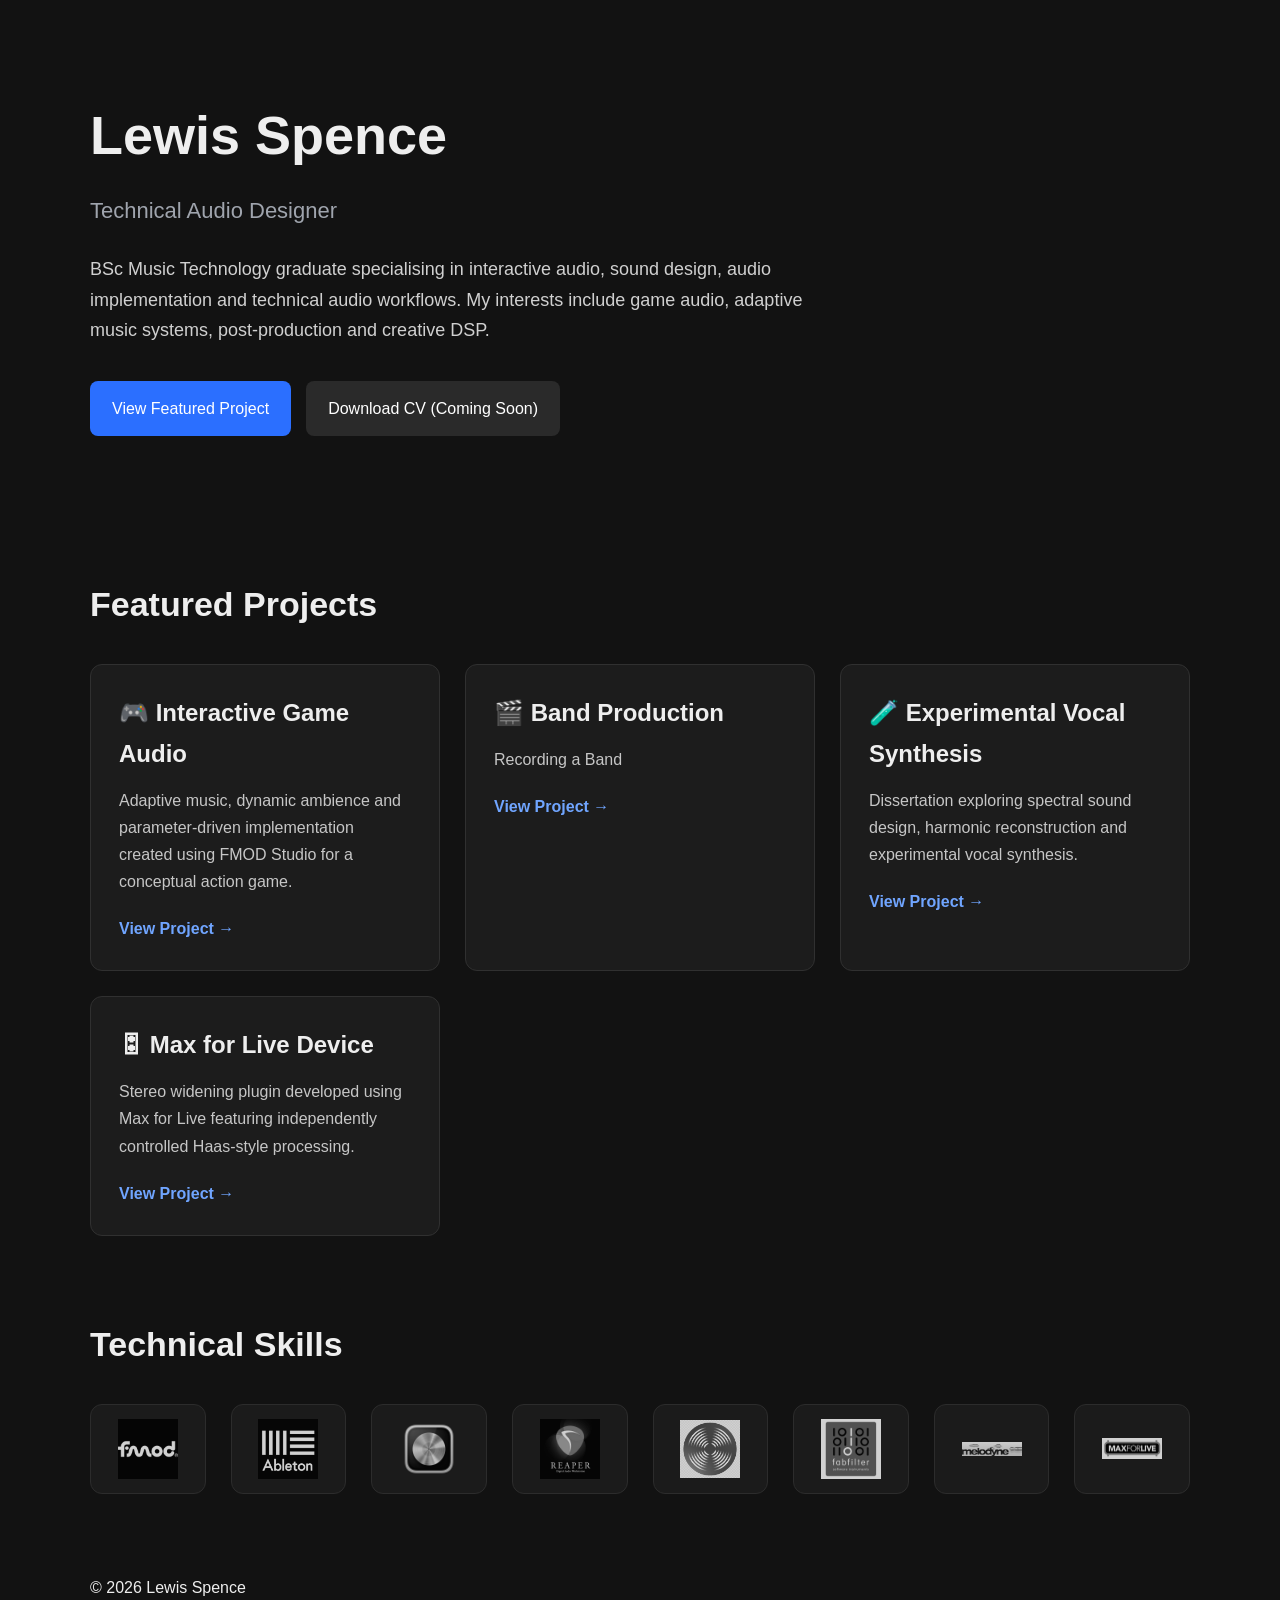
<file: index.html>
<!DOCTYPE html>
<html lang="en">
<head>
<meta charset="UTF-8">
<meta name="viewport" content="width=device-width, initial-scale=1.0">

<title>Lewis Spence | Technical Audio Designer</title>

<style>

*{
    margin:0;
    padding:0;
    box-sizing:border-box;
}

body{

    background:#121212;
    color:#eeeeee;

    font-family:
    "Segoe UI",
    Arial,
    Helvetica,
    sans-serif;

    line-height:1.7;

}

.container{

    width:min(1100px,90%);
    margin:auto;

}

header{

    padding:90px 0 60px;

}

h1{

    font-size:54px;
    margin-bottom:10px;

}

.subtitle{

    color:#9fa4ad;
    font-size:22px;
    margin-bottom:25px;

}

.intro{

    max-width:760px;
    color:#d0d0d0;
    font-size:18px;

}

.buttons{

    margin-top:35px;
    display:flex;
    gap:15px;
    flex-wrap:wrap;

}

.button{

    display:inline-block;
    padding:14px 22px;

    border-radius:8px;

    background:#2b6fff;

    color:white;

    text-decoration:none;

    transition:.2s;

}

.button:hover{

    background:#4b84ff;

}

.button.secondary{

    background:#2a2a2a;

}

.button.secondary:hover{

    background:#3b3b3b;

}

section{

    margin:80px 0;

}

.section-title{

    font-size:34px;
    margin-bottom:30px;

}

.grid{

    display:grid;

    gap:25px;

    grid-template-columns:
    repeat(auto-fit,minmax(320px,1fr));

}

.card{

    background:#1c1c1c;

    border:1px solid #303030;

    border-radius:12px;

    padding:28px;

    transition:.25s;

}

.card:hover{

    transform:translateY(-4px);

    border-color:#2b6fff;

}

.card h3{

    margin-bottom:12px;

    font-size:24px;

}

.card p{

    color:#c6c6c6;

}

.card a{

    display:inline-block;

    margin-top:20px;

    color:#70a5ff;

    text-decoration:none;

    font-weight:bold;

}

.skills{

    display:grid;

    grid-template-columns:repeat(auto-fit,minmax(100px,1fr));

    gap:25px;

    margin-top:20px;

}

.skill{

    background:#1b1b1b;

    border:1px solid #2c2c2c;

    border-radius:12px;

    display:flex;

    justify-content:center;

    align-items:center;

    height:90px;

    transition:.25s;

}

.skill:hover{

    border-color:#2b6fff;

    transform:translateY(-4px);

    background:#202020;

}

.skill img{

    width:60px;

    height:60px;

    object-fit:contain;

    filter:grayscale(100%);

    opacity:.8;

    transition:.25s;

}

.skill:hover img{

    filter:none;

    opacity:1;

    transform:scale(1.08);

}

}

footer{

    text-align:center;

    color:#888;

    padding:60px 0;

}

@media(max-width:700px){

h1{

font-size:42px;

}

.subtitle{

font-size:18px;

}

}

</style>

</head>

<body>

<div class="container">

<header>

<h1>Lewis Spence</h1>

<p class="subtitle">
Technical Audio Designer
</p>

<p class="intro">

BSc Music Technology graduate specialising in interactive audio, sound design,
audio implementation and technical audio workflows.
My interests include game audio, adaptive music systems, post-production and creative DSP.

</p>

<div class="buttons">

<a class="button" href="fmod-project.html">
View Featured Project
</a>

<a class="button secondary"
href="#">
Download CV (Coming Soon)
</a>

</div>

</header>

<section>

<h2 class="section-title">
Featured Projects
</h2>

<div class="grid">

<div class="card">

<h3>🎮 Interactive Game Audio</h3>

<p>

Adaptive music, dynamic ambience and parameter-driven implementation created using FMOD Studio for a conceptual action game.

</p>

<a href="fmod-project.html">

View Project →

</a>

</div>

<div class="card">

<h3>🎬 Band Production</h3>

<p>

Recording a Band

</p>

<a href="band-project.html">

View Project →

</a>

</div>

<div class="card">

<h3>🧪 Experimental Vocal Synthesis</h3>

<p>

Dissertation exploring spectral sound design,
harmonic reconstruction and experimental vocal synthesis.

</p>

<a href="vox-project.html">

View Project →

</a>

</div>

<div class="card">

<h3>🎛 Max for Live Device</h3>

<p>

Stereo widening plugin developed using Max for Live featuring independently controlled Haas-style processing.

</p>

<a href="max-project.html">

View Project →

</a>

</div>

</div>

</section>

<section>

<h2 class="section-title">

Technical Skills

</h2>

<div class="skills">

<div class="skill"><img src="images/fmod.png"></div>
<div class="skill"><img src="images/ableton.jpg"></div>
<div class="skill"><img src="images/logic.png"></div>
<div class="skill"><img src="images/reaper.jpg"></div>
<div class="skill"><img src="images/izotope.png"></div>
<div class="skill"><img src="images/fabfilter.png"></div>
<div class="skill"><img src="images/melodyne.png"></div>
<div class="skill"><img src="images/maxforlive.jpg"></div>

</div>

</section>

<footer>

<p>

© 2026 Lewis Spence

</p>

<p>

Glasgow, Scotland

</p>

</footer>

</div>

</body>

</html>
</file>
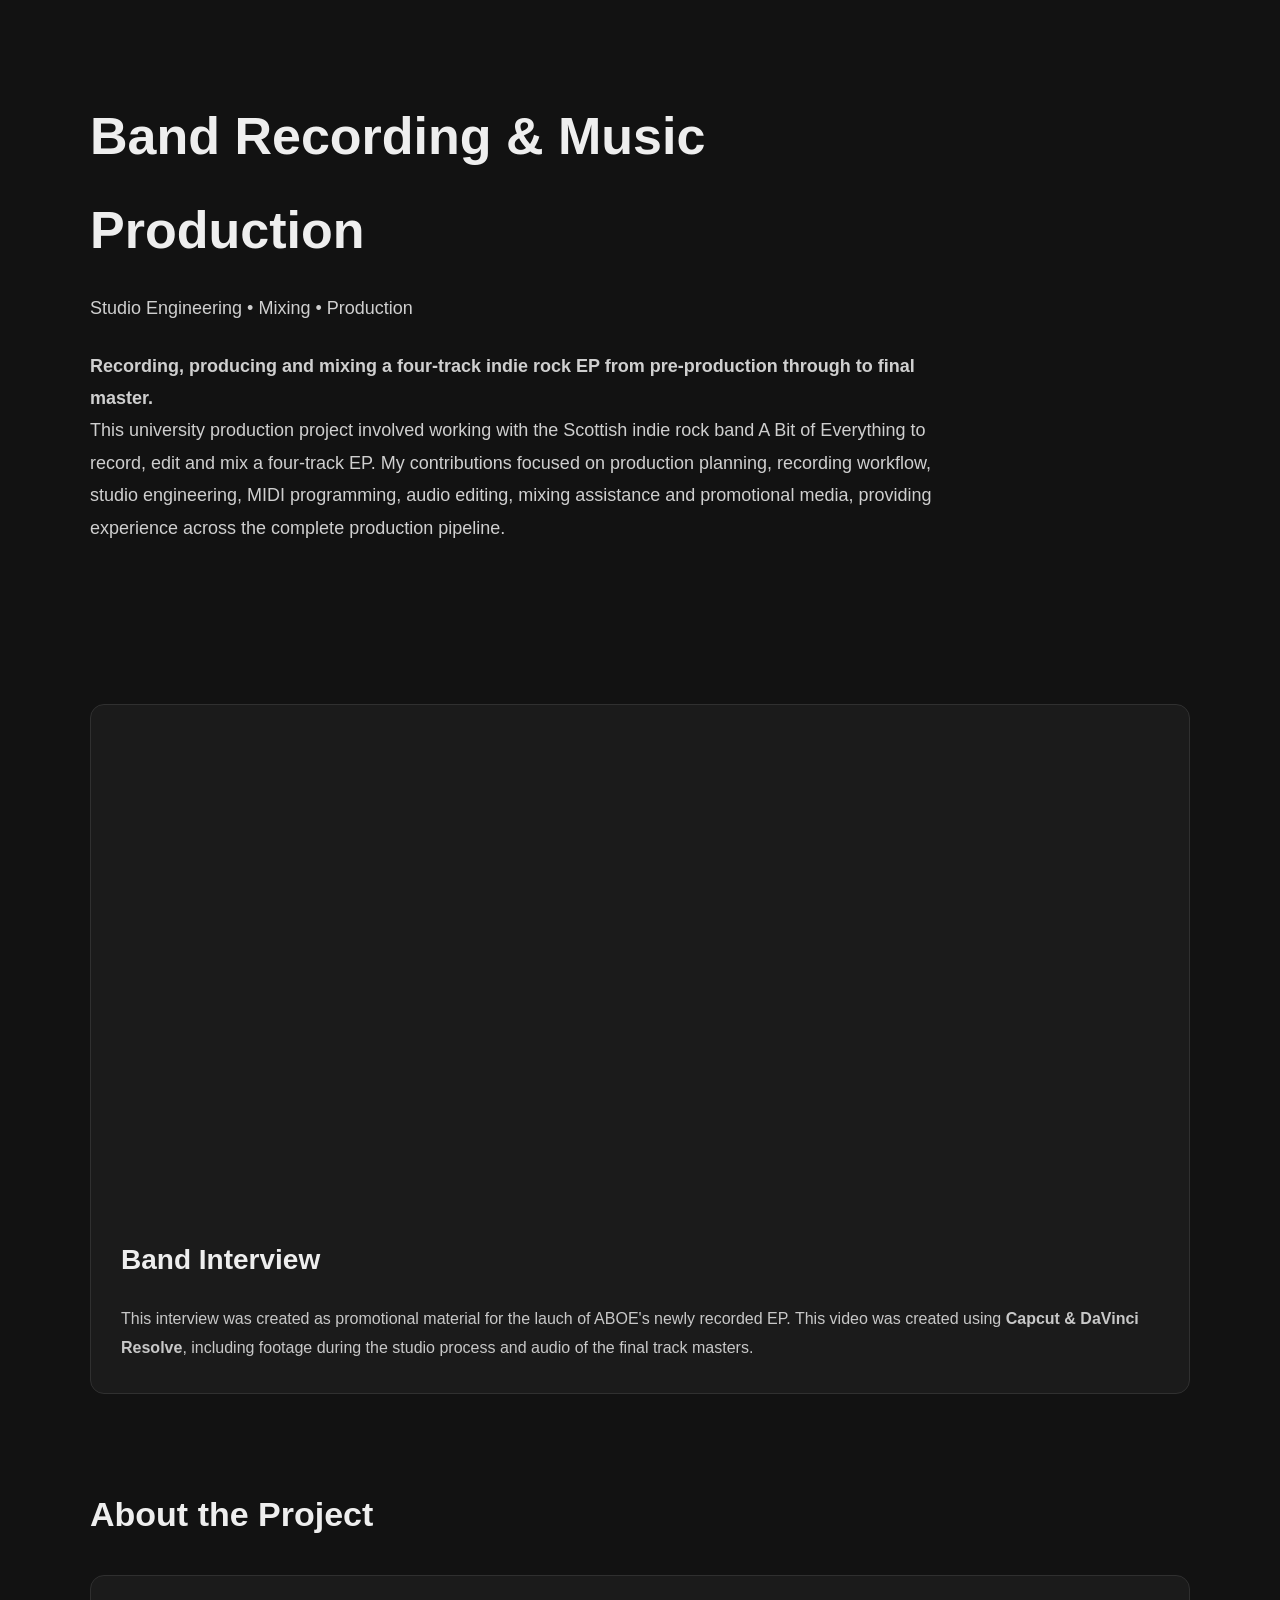
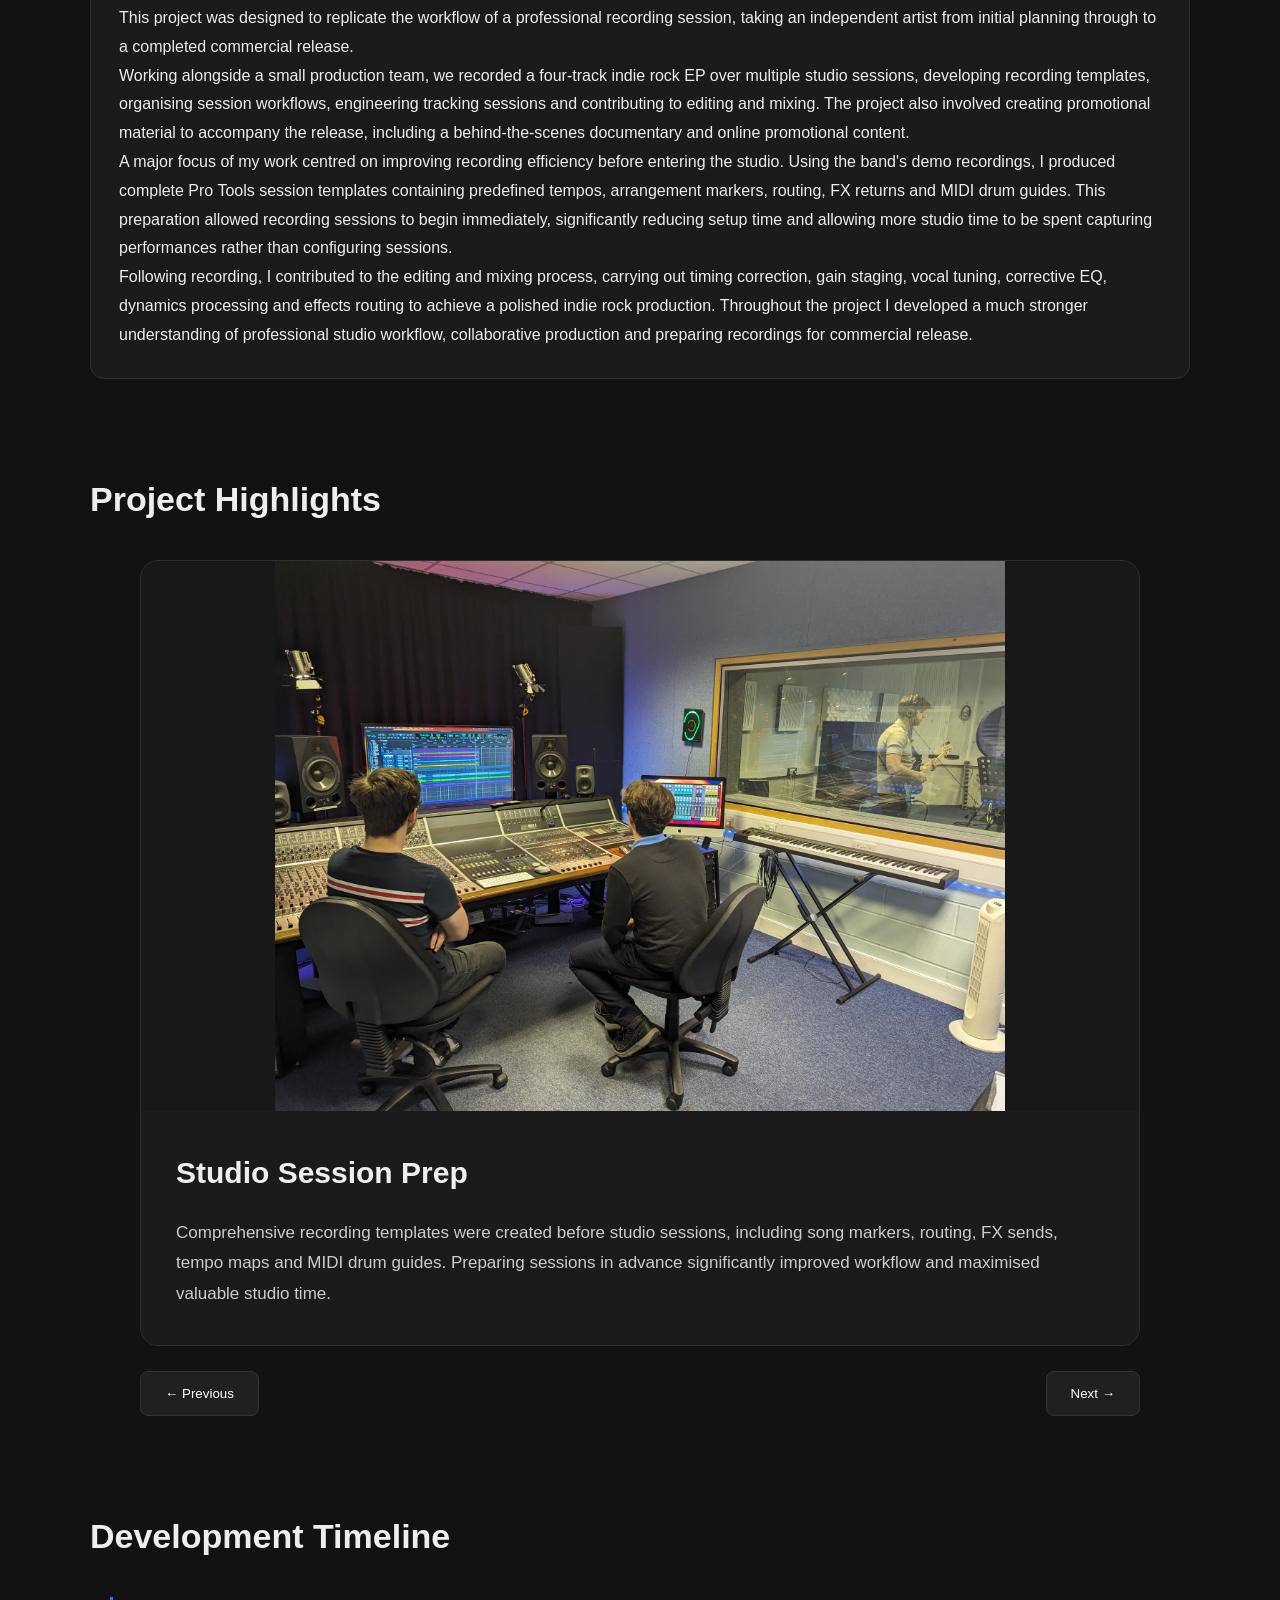
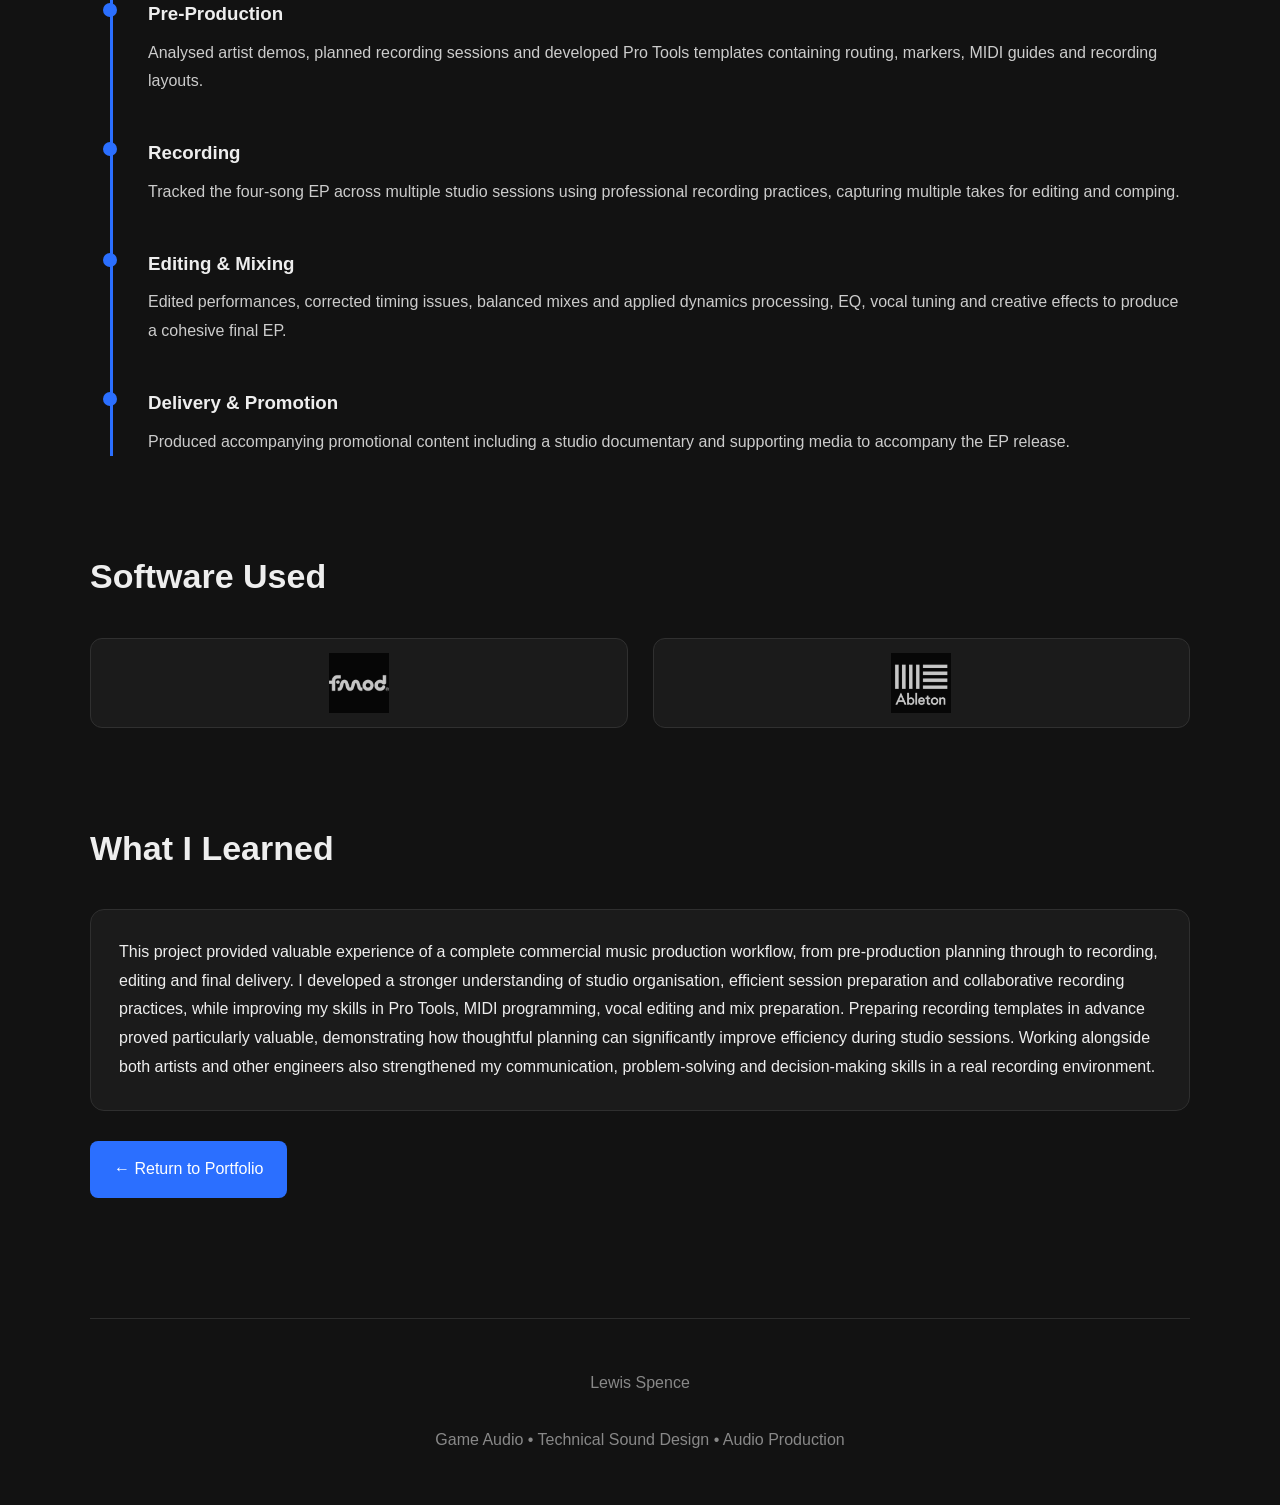
<file: band-project.html>
<!DOCTYPE html>
<html lang="en">

<head>

<meta charset="UTF-8">

<meta name="viewport" content="width=device-width, initial-scale=1.0">

<title>Band Production | Lewis Spence</title>

<link rel="stylesheet" href="style.css">

</head>

<body>

<div class="container">

<header>

<div class="hero">

<h1>Band Recording & Music Production</h1>

<p class="subtitle">

Studio Engineering • Mixing • Production

</p>

<p>

<strong>Recording, producing and mixing a four-track indie rock EP from pre-production through to final master.</strong>

</p>

<p>
    
This university production project involved working with the Scottish indie rock band A Bit of Everything to record, edit and mix a four-track EP. My contributions focused on production planning, recording workflow, studio engineering, MIDI programming, audio editing, mixing assistance and promotional media, providing experience across the complete production pipeline.

</p>

</div>

</header>


<section>

<div class="video">

<iframe
    width="100%"
    height="500"
    src="https://www.youtube.com/embed/YOPlHGDdzbo"
    title="A Bit of Everything"
    frameborder="0"
    allow="accelerometer; autoplay; clipboard-write; encrypted-media; gyroscope; picture-in-picture; web-share"
    allowfullscreen>
</iframe>

<h3>Band Interview</h3>

<p>

This interview was created as promotional material for the lauch of ABOE's newly recorded EP. This video was created using <strong>Capcut & DaVinci Resolve</strong>, including footage during the studio process and audio of the final track masters.

</p>

</div>

</section>


<section>

<h2>About the Project</h2>

<div class="card">

<p>This project was designed to replicate the workflow of a professional recording session, taking an independent artist from initial planning through to a completed commercial release.
</p>

<p>Working alongside a small production team, we recorded a four-track indie rock EP over multiple studio sessions, developing recording templates, organising session workflows, engineering tracking sessions and contributing to editing and mixing. The project also involved creating promotional material to accompany the release, including a behind-the-scenes documentary and online promotional content.
</p>

<p>A major focus of my work centred on improving recording efficiency before entering the studio. Using the band's demo recordings, I produced complete Pro Tools session templates containing predefined tempos, arrangement markers, routing, FX returns and MIDI drum guides. This preparation allowed recording sessions to begin immediately, significantly reducing setup time and allowing more studio time to be spent capturing performances rather than configuring sessions.
</p>

<p>Following recording, I contributed to the editing and mixing process, carrying out timing correction, gain staging, vocal tuning, corrective EQ, dynamics processing and effects routing to achieve a polished indie rock production. Throughout the project I developed a much stronger understanding of professional studio workflow, collaborative production and preparing recordings for commercial release.
</p>

</div>

</section>


<section>

<h2>Project Highlights</h2>

<div class="feature-showcase">

<div class="feature">

<div class="feature-image-wrapper">

<img id="feature-image" src="" alt="">

</div>

<div class="feature-content">

<h3 id="feature-title"></h3>

<p id="feature-description"></p>

<div id="carousel-dots"></div>

</div>

</div>

<div class="feature-buttons">

<button id="previous-button" class="carousel-button">

← Previous

</button>

<button id="next-button" class="carousel-button">

Next →

</button>

</div>

</div>

</section>


<section>

<h2>Development Timeline</h2>

<div class="timeline">

<div class="timeline-item">

<h3>Pre-Production</h3>

<p>

Analysed artist demos, planned recording sessions and developed Pro Tools templates containing routing, markers, MIDI guides and recording layouts.

</p>

</div>

<div class="timeline-item">

<h3>Recording</h3>

<p>

Tracked the four-song EP across multiple studio sessions using professional recording practices, capturing multiple takes for editing and comping.

</p>

</div>

<div class="timeline-item">

<h3>Editing & Mixing</h3>

<p>

Edited performances, corrected timing issues, balanced mixes and applied dynamics processing, EQ, vocal tuning and creative effects to produce a cohesive final EP.

</p>

</div>

<div class="timeline-item">

<h3>Delivery & Promotion</h3>

<p>

Produced accompanying promotional content including a studio documentary and supporting media to accompany the EP release.

</p>

</div>

</div>

</section>


<section>

<h2>Software Used</h2>

<div class="skills">

<div class="skill"><img src="images/fmod.png" alt="FMOD"></div>

<div class="skill"><img src="images/ableton.jpg" alt="Ableton"></div>

</div>

</section>


<section>

<h2>What I Learned</h2>

<div class="card">

<p>

This project provided valuable experience of a complete commercial music production workflow, from pre-production planning through to recording, editing and final delivery. I developed a stronger understanding of studio organisation, efficient session preparation and collaborative recording practices, while improving my skills in Pro Tools, MIDI programming, vocal editing and mix preparation. Preparing recording templates in advance proved particularly valuable, demonstrating how thoughtful planning can significantly improve efficiency during studio sessions. Working alongside both artists and other engineers also strengthened my communication, problem-solving and decision-making skills in a real recording environment.

</p>

</div>

<a class="button" href="index.html">

← Return to Portfolio

</a>

</section>


<footer>

Lewis Spence

<br><br>

Game Audio • Technical Sound Design • Audio Production

</footer>

</div>


<script>

const slides = [

{

title:"Studio Session Prep",

image:"images/ABOE Studio.jpg",

description:"Comprehensive recording templates were created before studio sessions, including song markers, routing, FX sends, tempo maps and MIDI drum guides. Preparing sessions in advance significantly improved workflow and maximised valuable studio time."

},

{

title:"MIDI Production & Editing",

image:"images/ABOE Drum MIDI.png",

description:"Custom MIDI drum arrangements were recreated from demo recordings to provide performers with accurate timing references during tracking. Additional MIDI programming was used to design a bespoke synthesiser part that became part of the final release."

},

{

title:"Video Creation",

image:"images/ABOE Capcut.png",

description:"Promotional videos were composed using DaVinci Resolve & Capcut, showcasing moments during recording, setup, and interview."

},

];

</script>

<script src="script.js"></script>

</body>

</html>
</file>
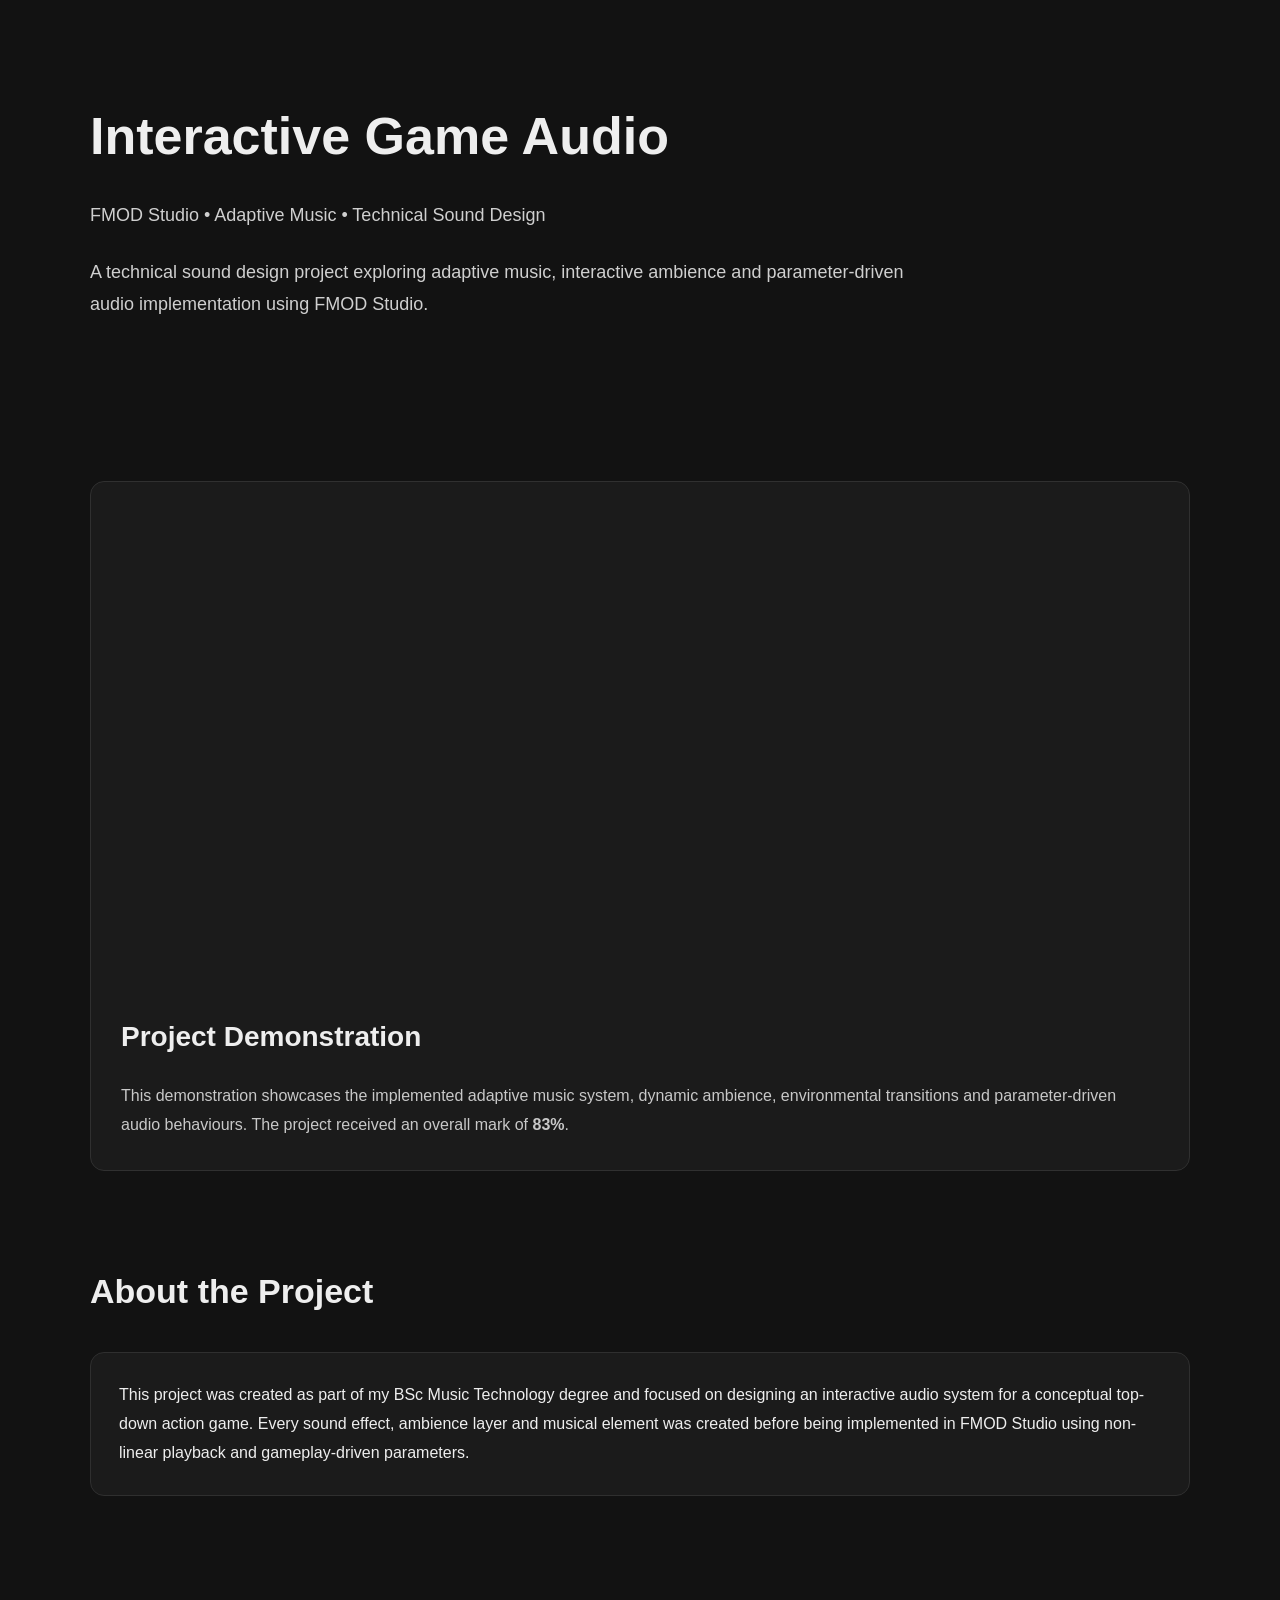
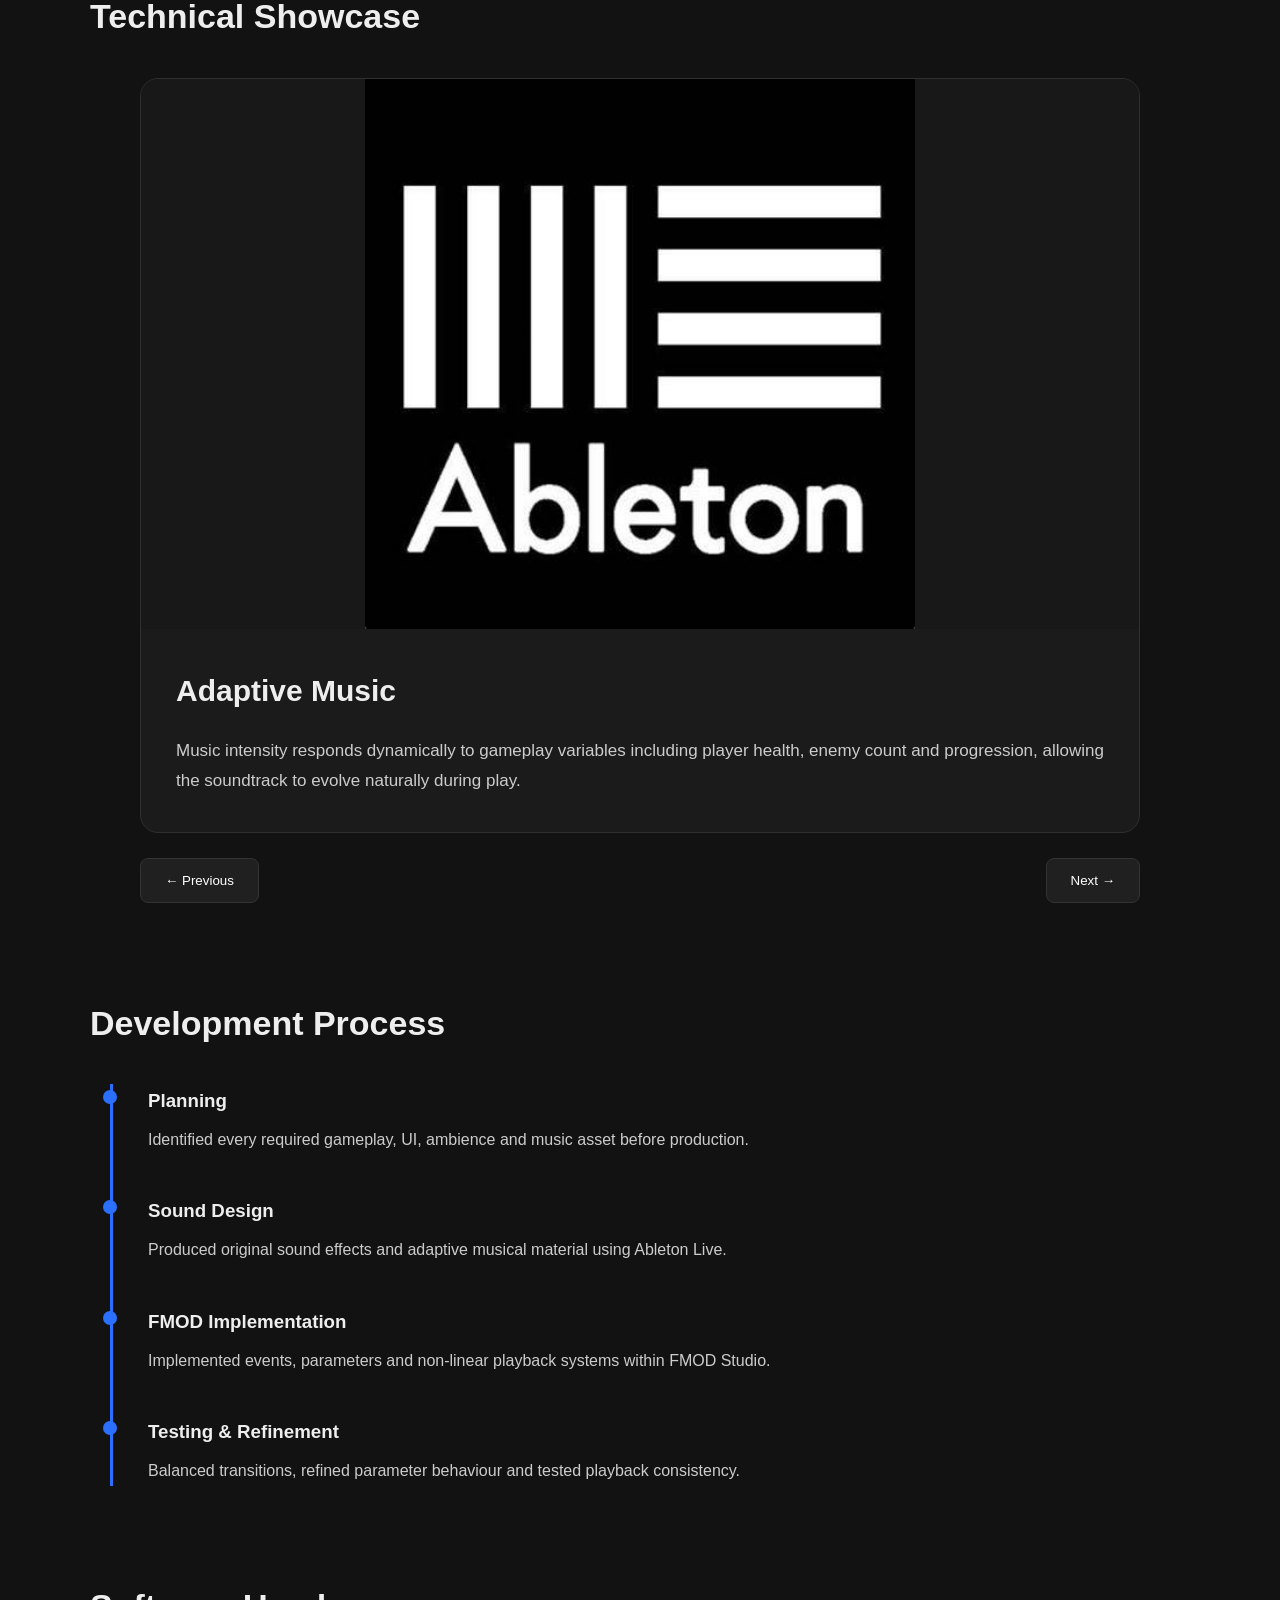
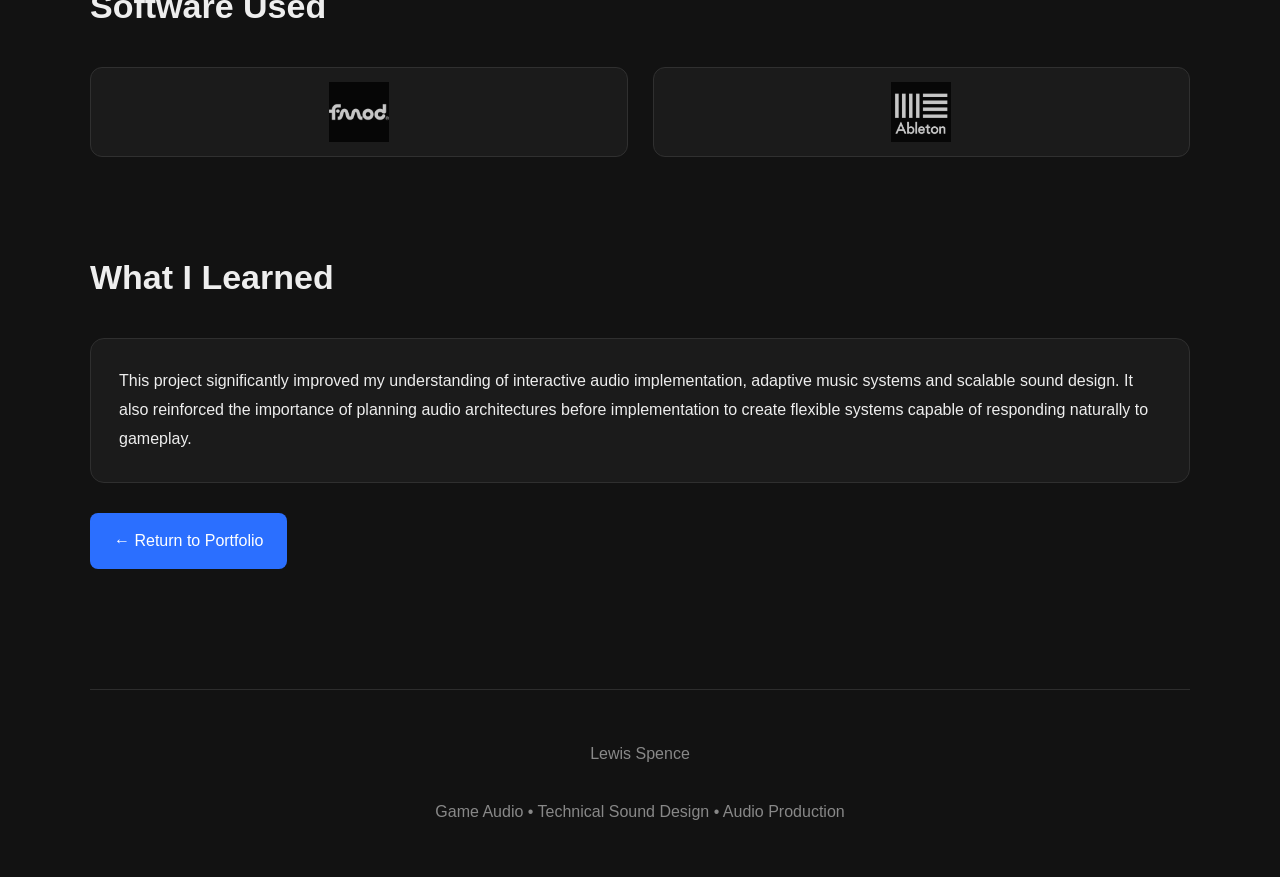
<file: fmod-project.html>
<!DOCTYPE html>
<html lang="en">

<head>

<meta charset="UTF-8">

<meta name="viewport" content="width=device-width, initial-scale=1.0">

<title>Interactive Game Audio | Lewis Spence</title>

<link rel="stylesheet" href="style.css">

</head>

<body>

<div class="container">

<header>

<div class="hero">

<h1>Interactive Game Audio</h1>

<p class="subtitle">

FMOD Studio • Adaptive Music • Technical Sound Design

</p>

<p>

A technical sound design project exploring adaptive music, interactive ambience and parameter-driven audio implementation using FMOD Studio.

</p>

</div>

</header>


<section>

<div class="video">

<iframe
    width="100%"
    height="500"
    src="https://www.youtube.com/embed/gFK0D_Rjygc"
    title="Interactive Game Audio Demonstration"
    frameborder="0"
    allow="accelerometer; autoplay; clipboard-write; encrypted-media; gyroscope; picture-in-picture; web-share"
    allowfullscreen>
</iframe>

<h3>Project Demonstration</h3>

<p>

This demonstration showcases the implemented adaptive music system, dynamic ambience, environmental transitions and parameter-driven audio behaviours. The project received an overall mark of <strong>83%</strong>.

</p>

</div>

</section>


<section>

<h2>About the Project</h2>

<div class="card">

<p>

This project was created as part of my BSc Music Technology degree and focused on designing an interactive audio system for a conceptual top-down action game. Every sound effect, ambience layer and musical element was created before being implemented in FMOD Studio using non-linear playback and gameplay-driven parameters.

</p>

</div>

</section>


<section>

<h2>Technical Showcase</h2>

<div class="feature-showcase">

<div class="feature">

<div class="feature-image-wrapper">

<img id="feature-image" src="" alt="">

</div>

<div class="feature-content">

<h3 id="feature-title"></h3>

<p id="feature-description"></p>

<div id="carousel-dots"></div>

</div>

</div>

<div class="feature-buttons">

<button id="previous-button" class="carousel-button">

← Previous

</button>

<button id="next-button" class="carousel-button">

Next →

</button>

</div>

</div>

</section>


<section>

<h2>Development Process</h2>

<div class="timeline">

<div class="timeline-item">

<h3>Planning</h3>

<p>

Identified every required gameplay, UI, ambience and music asset before production.

</p>

</div>

<div class="timeline-item">

<h3>Sound Design</h3>

<p>

Produced original sound effects and adaptive musical material using Ableton Live.

</p>

</div>

<div class="timeline-item">

<h3>FMOD Implementation</h3>

<p>

Implemented events, parameters and non-linear playback systems within FMOD Studio.

</p>

</div>

<div class="timeline-item">

<h3>Testing & Refinement</h3>

<p>

Balanced transitions, refined parameter behaviour and tested playback consistency.

</p>

</div>

</div>

</section>


<section>

<h2>Software Used</h2>

<div class="skills">

<div class="skill"><img src="images/fmod.png" alt="FMOD"></div>

<div class="skill"><img src="images/ableton.jpg" alt="Ableton"></div>

</div>

</section>


<section>

<h2>What I Learned</h2>

<div class="card">

<p>

This project significantly improved my understanding of interactive audio implementation, adaptive music systems and scalable sound design. It also reinforced the importance of planning audio architectures before implementation to create flexible systems capable of responding naturally to gameplay.

</p>

</div>

<a class="button" href="index.html">

← Return to Portfolio

</a>

</section>


<footer>

Lewis Spence

<br><br>

Game Audio • Technical Sound Design • Audio Production

</footer>

</div>


<script>

const slides = [

{

title:"Adaptive Music",

image:"images/ableton.jpg",

description:"Music intensity responds dynamically to gameplay variables including player health, enemy count and progression, allowing the soundtrack to evolve naturally during play."

},

{

title:"Dynamic Ambience",

image:"images/reaper.jpg",

description:"Environmental ambience is built from randomised events including traffic, weather and distant emergency vehicles, reducing repetition and creating a more believable world."

},

{

title:"Environmental Transitions",

image:"images/max4live.jpg",

description:"Interior and exterior environments are connected using parameter-driven filtering and seamless ambience transitions."

},

{

title:"FMOD Implementation",

image:"images/fmod.png",

description:"The entire audio system was implemented in FMOD Studio using event hierarchies, parameters and non-linear playback techniques."

}

];

</script>

<script src="script.js"></script>

</body>

</html>
</file>
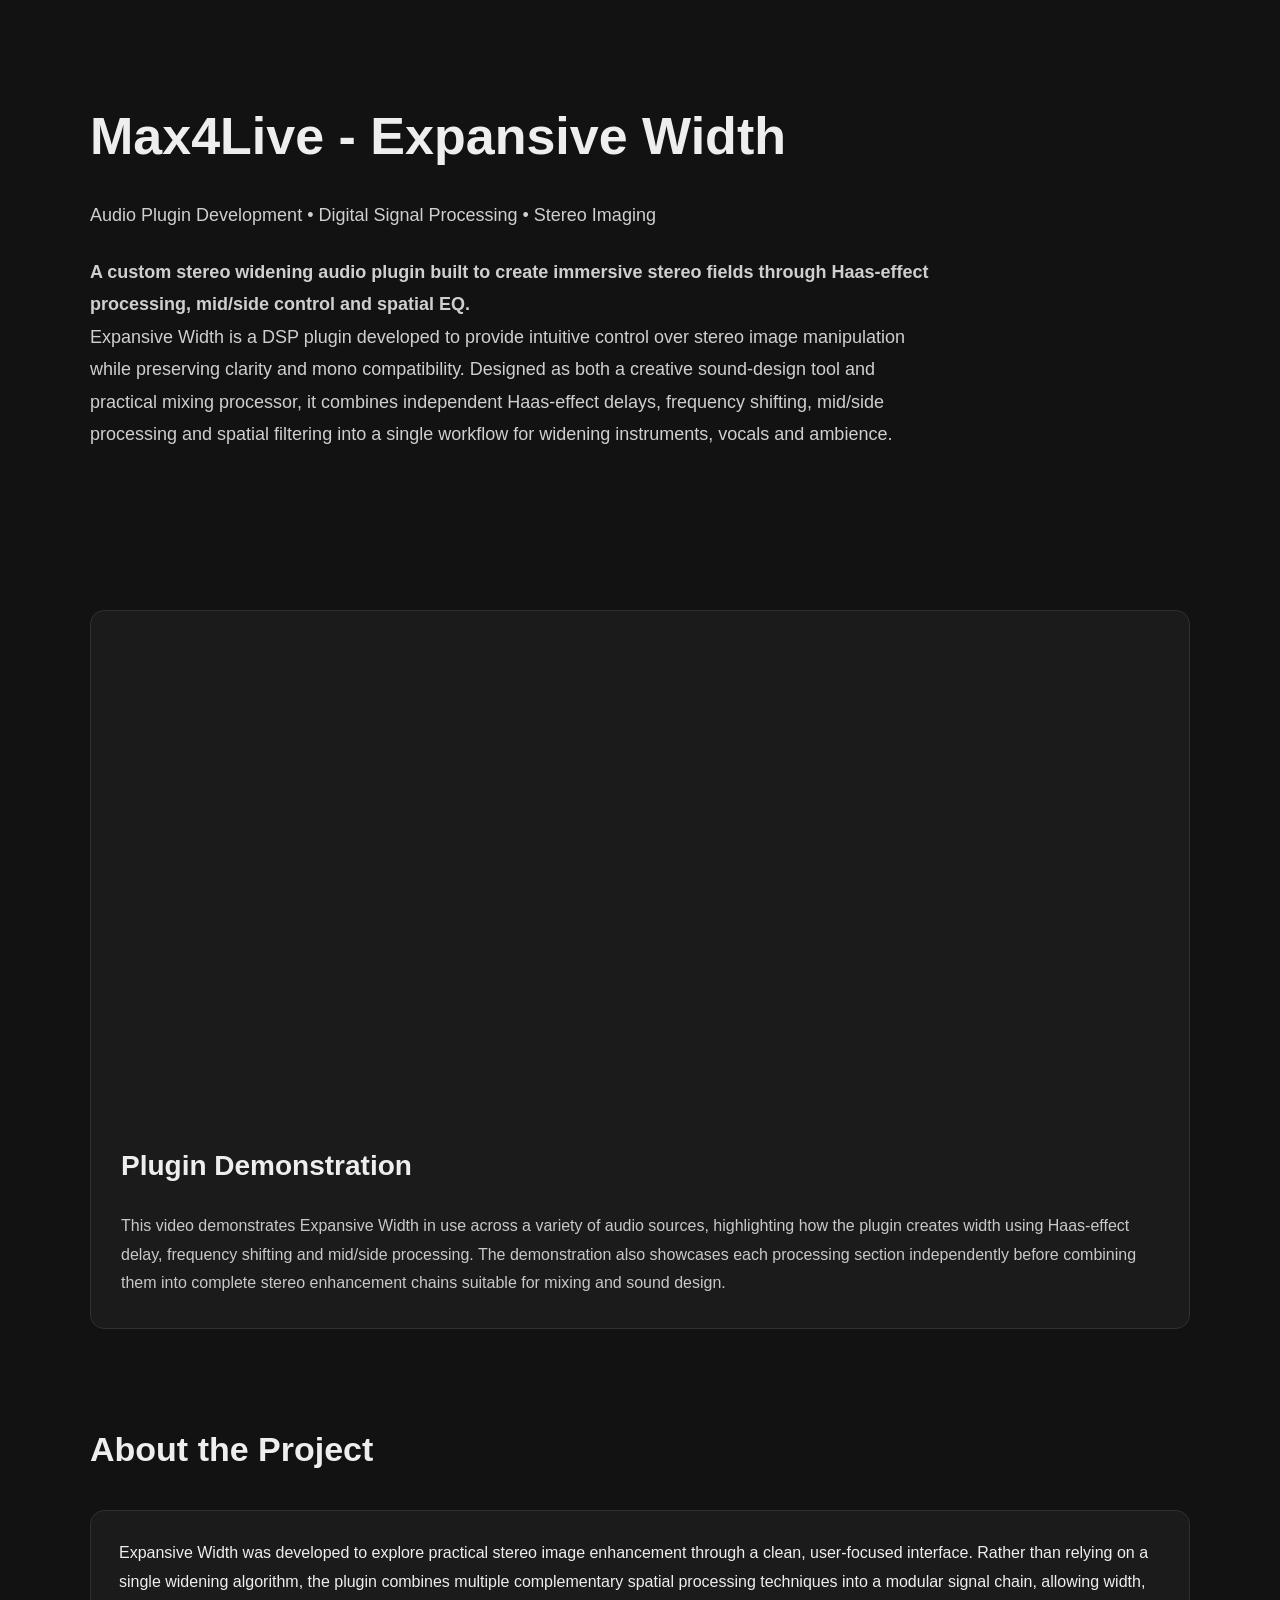
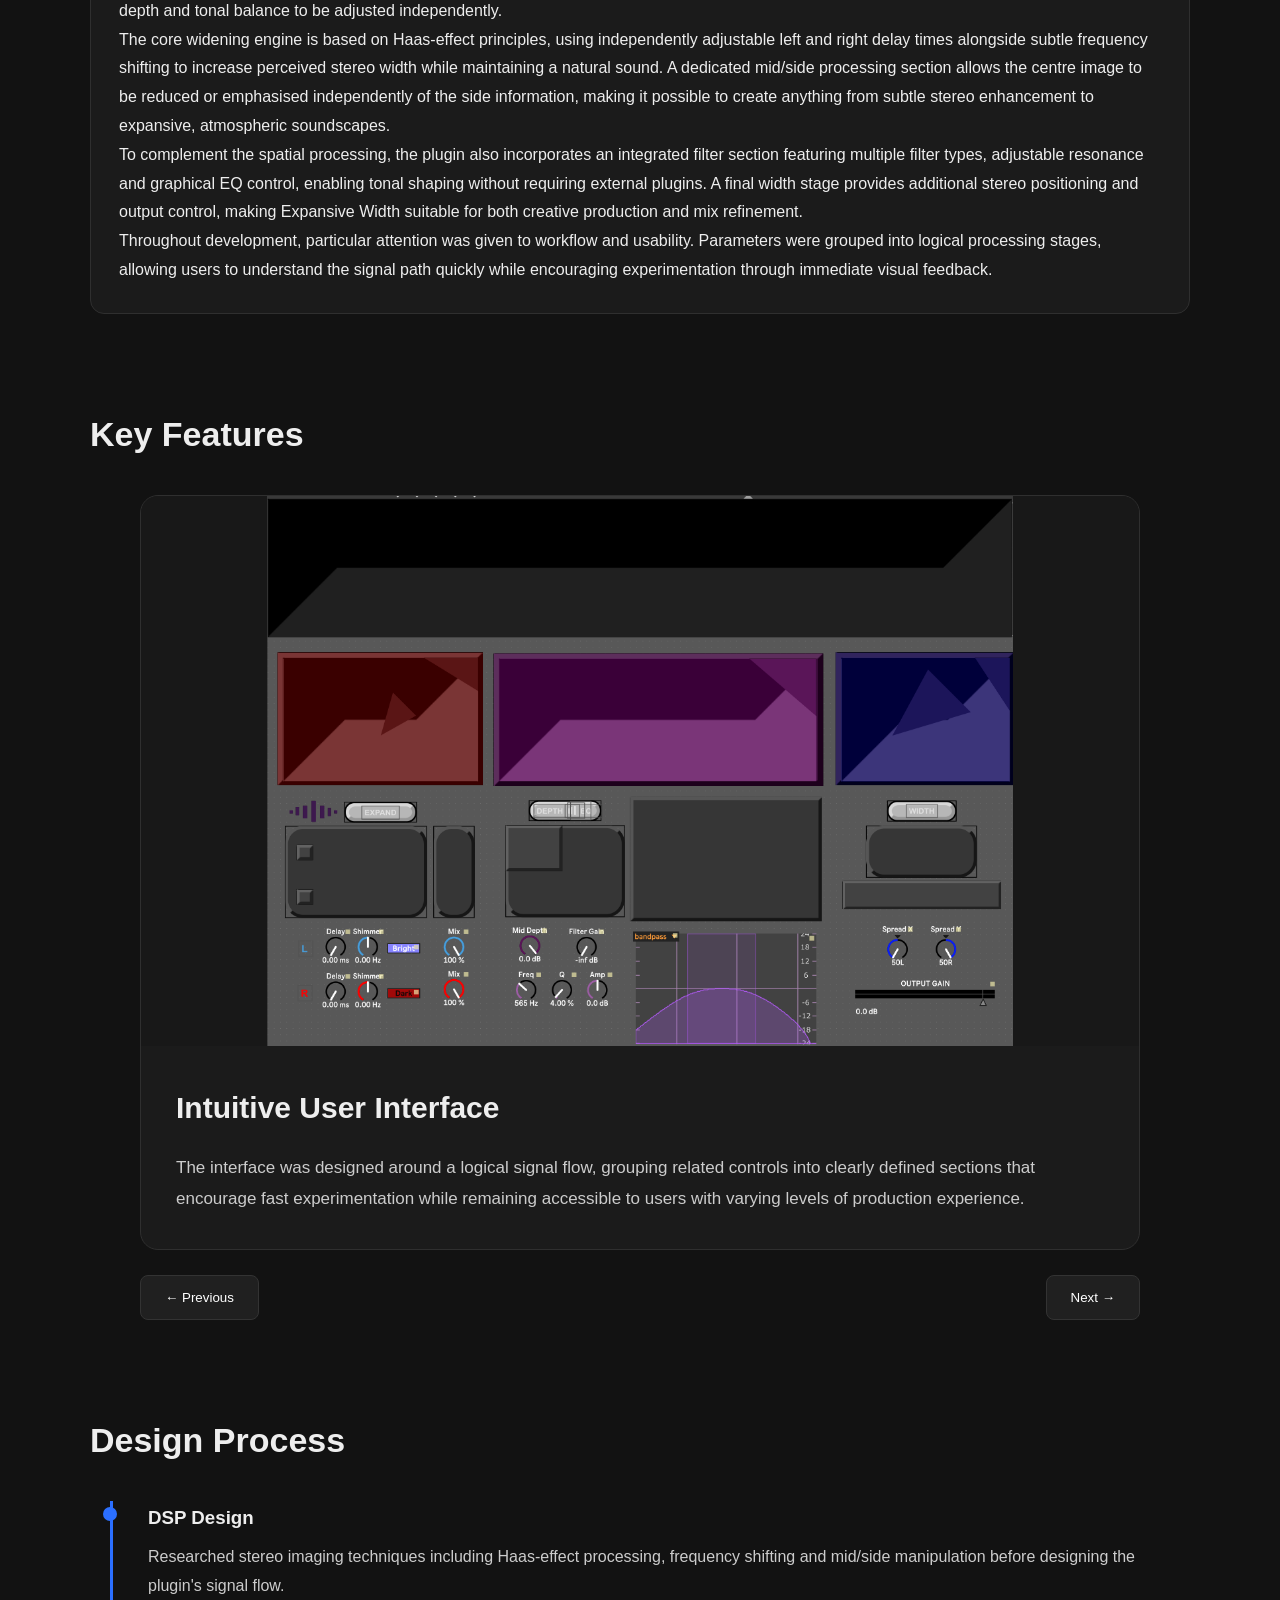
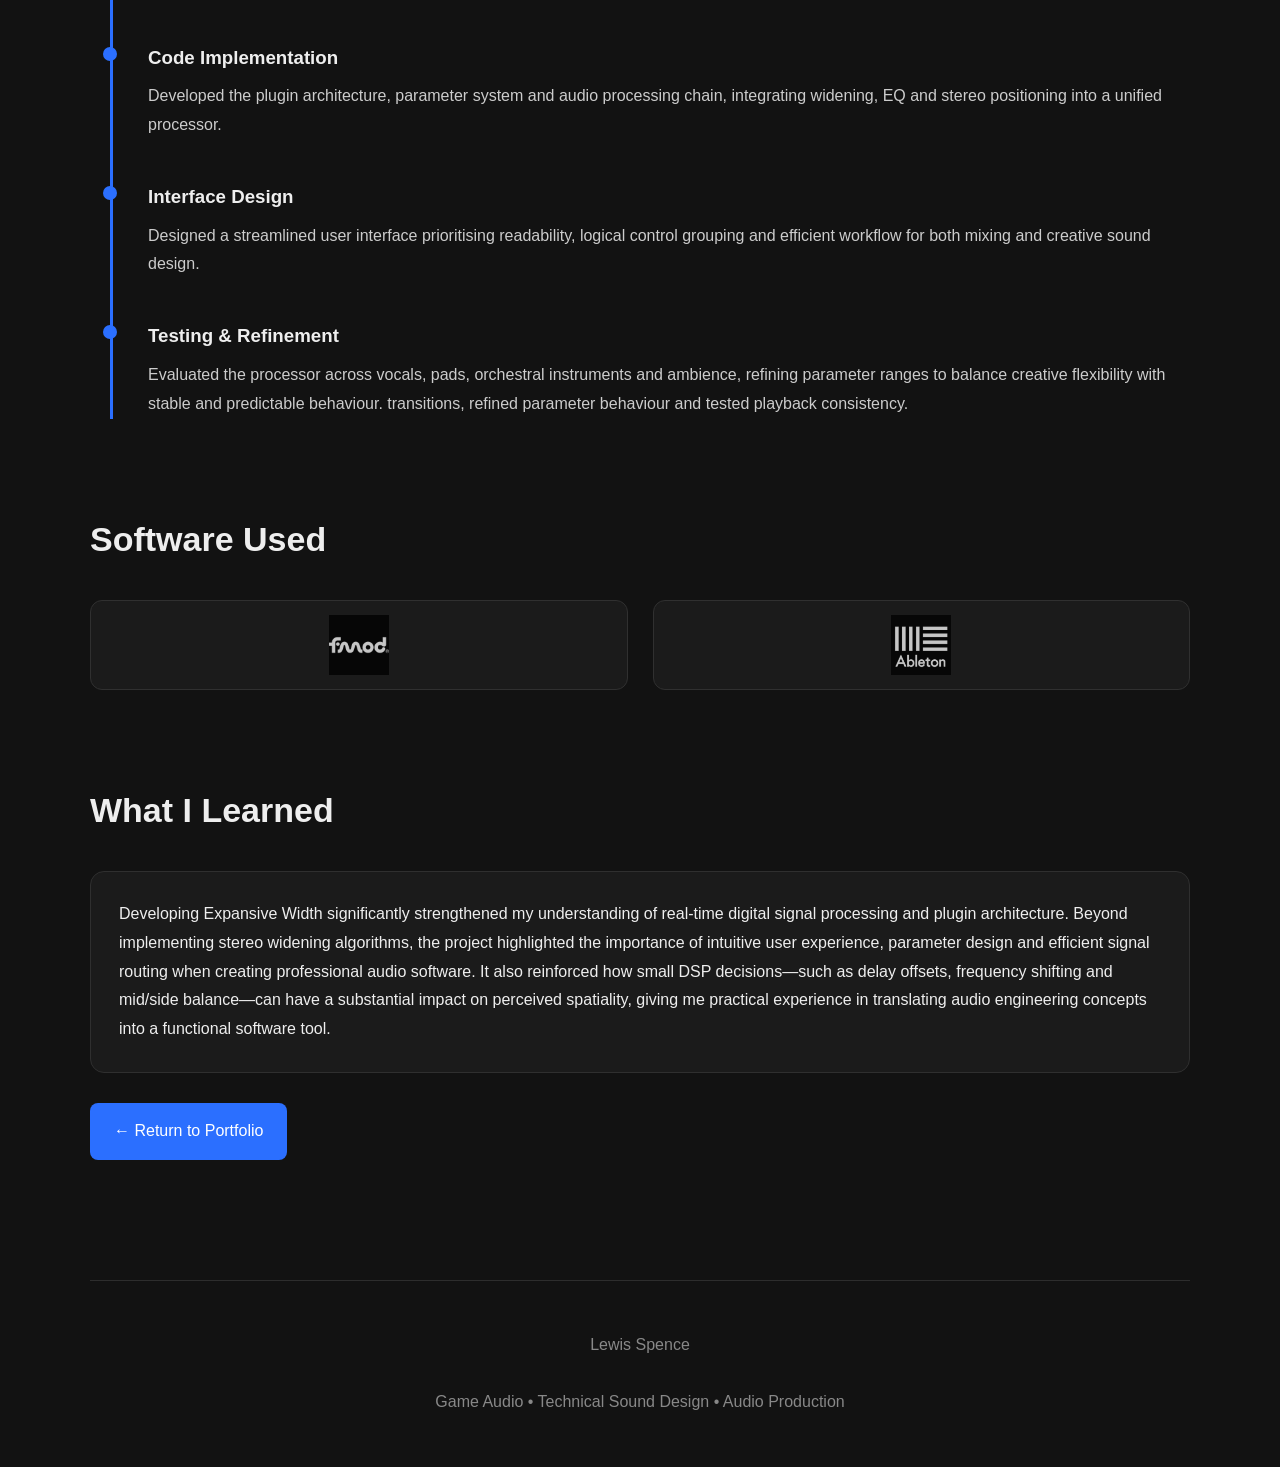
<file: max-project.html>
<!DOCTYPE html>
<html lang="en">

<head>

<meta charset="UTF-8">

<meta name="viewport" content="width=device-width, initial-scale=1.0">

<title>Expansive Width | Lewis Spence</title>

<link rel="stylesheet" href="style.css">

</head>

<body>

<div class="container">

<header>

<div class="hero">

<h1>Max4Live - Expansive Width</h1>

<p class="subtitle">

Audio Plugin Development • Digital Signal Processing • Stereo Imaging

</p>

<p> <strong>A custom stereo widening audio plugin built to create immersive stereo fields through Haas-effect processing, mid/side control and spatial EQ.
</strong> </p>
    
<p>Expansive Width is a DSP plugin developed to provide intuitive control over stereo image manipulation while preserving clarity and mono compatibility. Designed as both a creative sound-design tool and practical mixing processor, it combines independent Haas-effect delays, frequency shifting, mid/side processing and spatial filtering into a single workflow for widening instruments, vocals and ambience.
</p>

</div>

</header>


<section>

<div class="video">

<iframe
    width="100%"
    height="500"
    src="https://www.youtube.com/embed/gFK0D_Rjygc"
    title="Interactive Game Audio Demonstration"
    frameborder="0"
    allow="accelerometer; autoplay; clipboard-write; encrypted-media; gyroscope; picture-in-picture; web-share"
    allowfullscreen>
</iframe>

<h3>Plugin Demonstration</h3>

<p>

This video demonstrates Expansive Width in use across a variety of audio sources, highlighting how the plugin creates width using Haas-effect delay, frequency shifting and mid/side processing. The demonstration also showcases each processing section independently before combining them into complete stereo enhancement chains suitable for mixing and sound design.
</p>

</div>

</section>


<section>

<h2>About the Project</h2>

<div class="card">

<p>
Expansive Width was developed to explore practical stereo image enhancement through a clean, user-focused interface. Rather than relying on a single widening algorithm, the plugin combines multiple complementary spatial processing techniques into a modular signal chain, allowing width, depth and tonal balance to be adjusted independently.
</p>

<p>
The core widening engine is based on Haas-effect principles, using independently adjustable left and right delay times alongside subtle frequency shifting to increase perceived stereo width while maintaining a natural sound. A dedicated mid/side processing section allows the centre image to be reduced or emphasised independently of the side information, making it possible to create anything from subtle stereo enhancement to expansive, atmospheric soundscapes.
</p>

<p>
To complement the spatial processing, the plugin also incorporates an integrated filter section featuring multiple filter types, adjustable resonance and graphical EQ control, enabling tonal shaping without requiring external plugins. A final width stage provides additional stereo positioning and output control, making Expansive Width suitable for both creative production and mix refinement.
</p>

<p>
Throughout development, particular attention was given to workflow and usability. Parameters were grouped into logical processing stages, allowing users to understand the signal path quickly while encouraging experimentation through immediate visual feedback.
</p>

</div>

</section>


<section>

<h2>Key Features</h2>

<div class="feature-showcase">

<div class="feature">

<div class="feature-image-wrapper">

<img id="feature-image" src="" alt="">

</div>

<div class="feature-content">

<h3 id="feature-title"></h3>

<p id="feature-description"></p>

<div id="carousel-dots"></div>

</div>

</div>

<div class="feature-buttons">

<button id="previous-button" class="carousel-button">

← Previous

</button>

<button id="next-button" class="carousel-button">

Next →

</button>

</div>

</div>

</section>


<section>

<h2>Design Process</h2>

<div class="timeline">

<div class="timeline-item">

<h3>DSP Design</h3>

<p>
Researched stereo imaging techniques including Haas-effect processing, frequency shifting and mid/side manipulation before designing the plugin's signal flow.
</p>

</div>

<div class="timeline-item">

<h3>Code Implementation</h3>

<p>
Developed the plugin architecture, parameter system and audio processing chain, integrating widening, EQ and stereo positioning into a unified processor.
</p>

</div>

<div class="timeline-item">

<h3>Interface Design</h3>

<p>
Designed a streamlined user interface prioritising readability, logical control grouping and efficient workflow for both mixing and creative sound design.
</p>

</div>

<div class="timeline-item">

<h3>Testing & Refinement</h3>

<p>
Evaluated the processor across vocals, pads, orchestral instruments and ambience, refining parameter ranges to balance creative flexibility with stable and predictable behaviour. transitions, refined parameter behaviour and tested playback consistency.
</p>

</div>

</div>

</section>


<section>

<h2>Software Used</h2>

<div class="skills">

<div class="skill"><img src="images/fmod.png" alt="FMOD"></div>

<div class="skill"><img src="images/ableton.jpg" alt="Ableton"></div>

</div>

</section>


<section>

<h2>What I Learned</h2>

<div class="card">

<p>
Developing Expansive Width significantly strengthened my understanding of real-time digital signal processing and plugin architecture. Beyond implementing stereo widening algorithms, the project highlighted the importance of intuitive user experience, parameter design and efficient signal routing when creating professional audio software. It also reinforced how small DSP decisions—such as delay offsets, frequency shifting and mid/side balance—can have a substantial impact on perceived spatiality, giving me practical experience in translating audio engineering concepts into a functional software tool.
</p>

</div>

<a class="button" href="index.html">

← Return to Portfolio

</a>

</section>


<footer>

Lewis Spence

<br><br>

Game Audio • Technical Sound Design • Audio Production

</footer>

</div>


<script>

const slides = [

{

title:"Intuitive User Interface",

image:"images/M4L_design.png",

description:"The interface was designed around a logical signal flow, grouping related controls into clearly defined sections that encourage fast experimentation while remaining accessible to users with varying levels of production experience."

},

{

title:"Haas Stereo Expansion",

image:"images/M4L_plugin.png",

description:"TTEXTT - about all.. Independent left and right delay controls create stereo width using Haas-effect principles, while optional frequency shifting introduces additional movement and depth without relying solely on traditional delay."

},

{

title:"Information Previews",

image:"images/M4L_info.png",

description:"TTEXTT -about the info"

},

{

title:"Plugin Coding",

image:"images/M4L_code.png",

description:"TTEXTT -about the code"

}

];

</script>

<script src="script.js"></script>

</body>

</html>
</file>
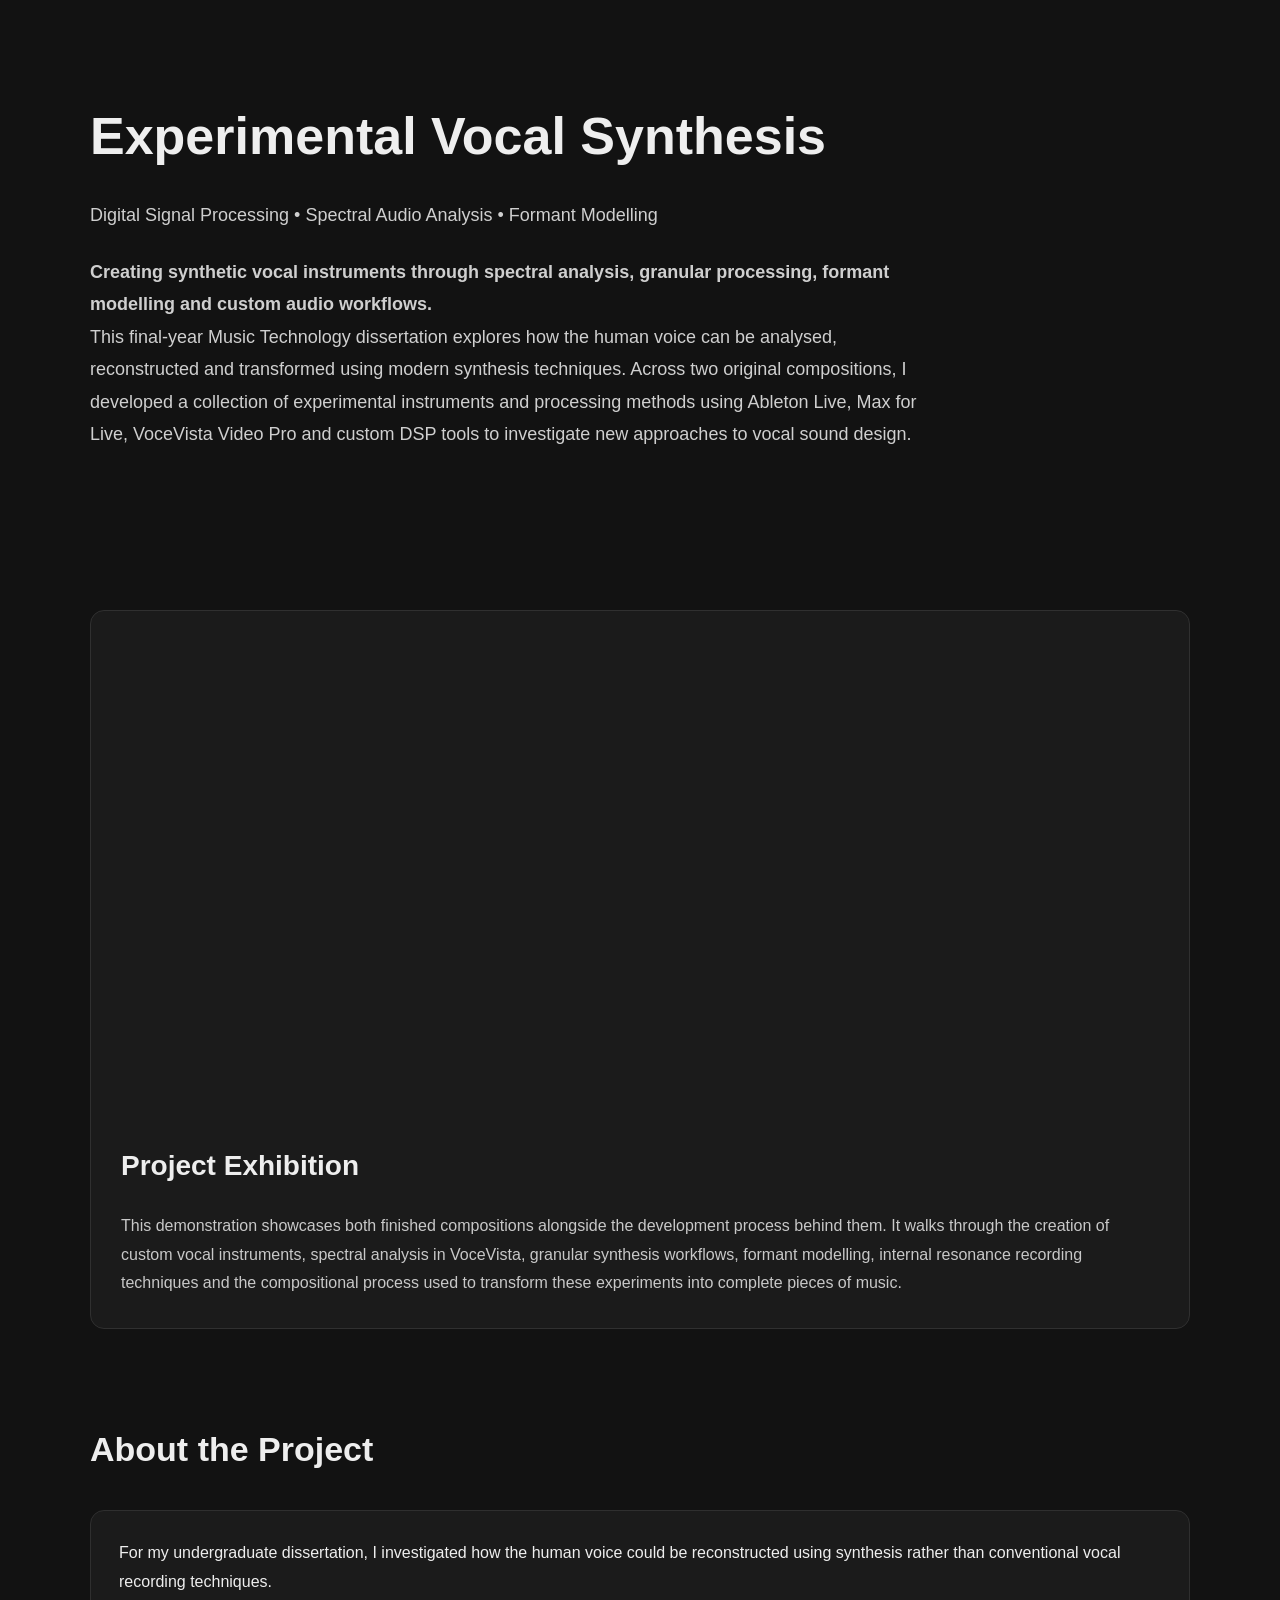
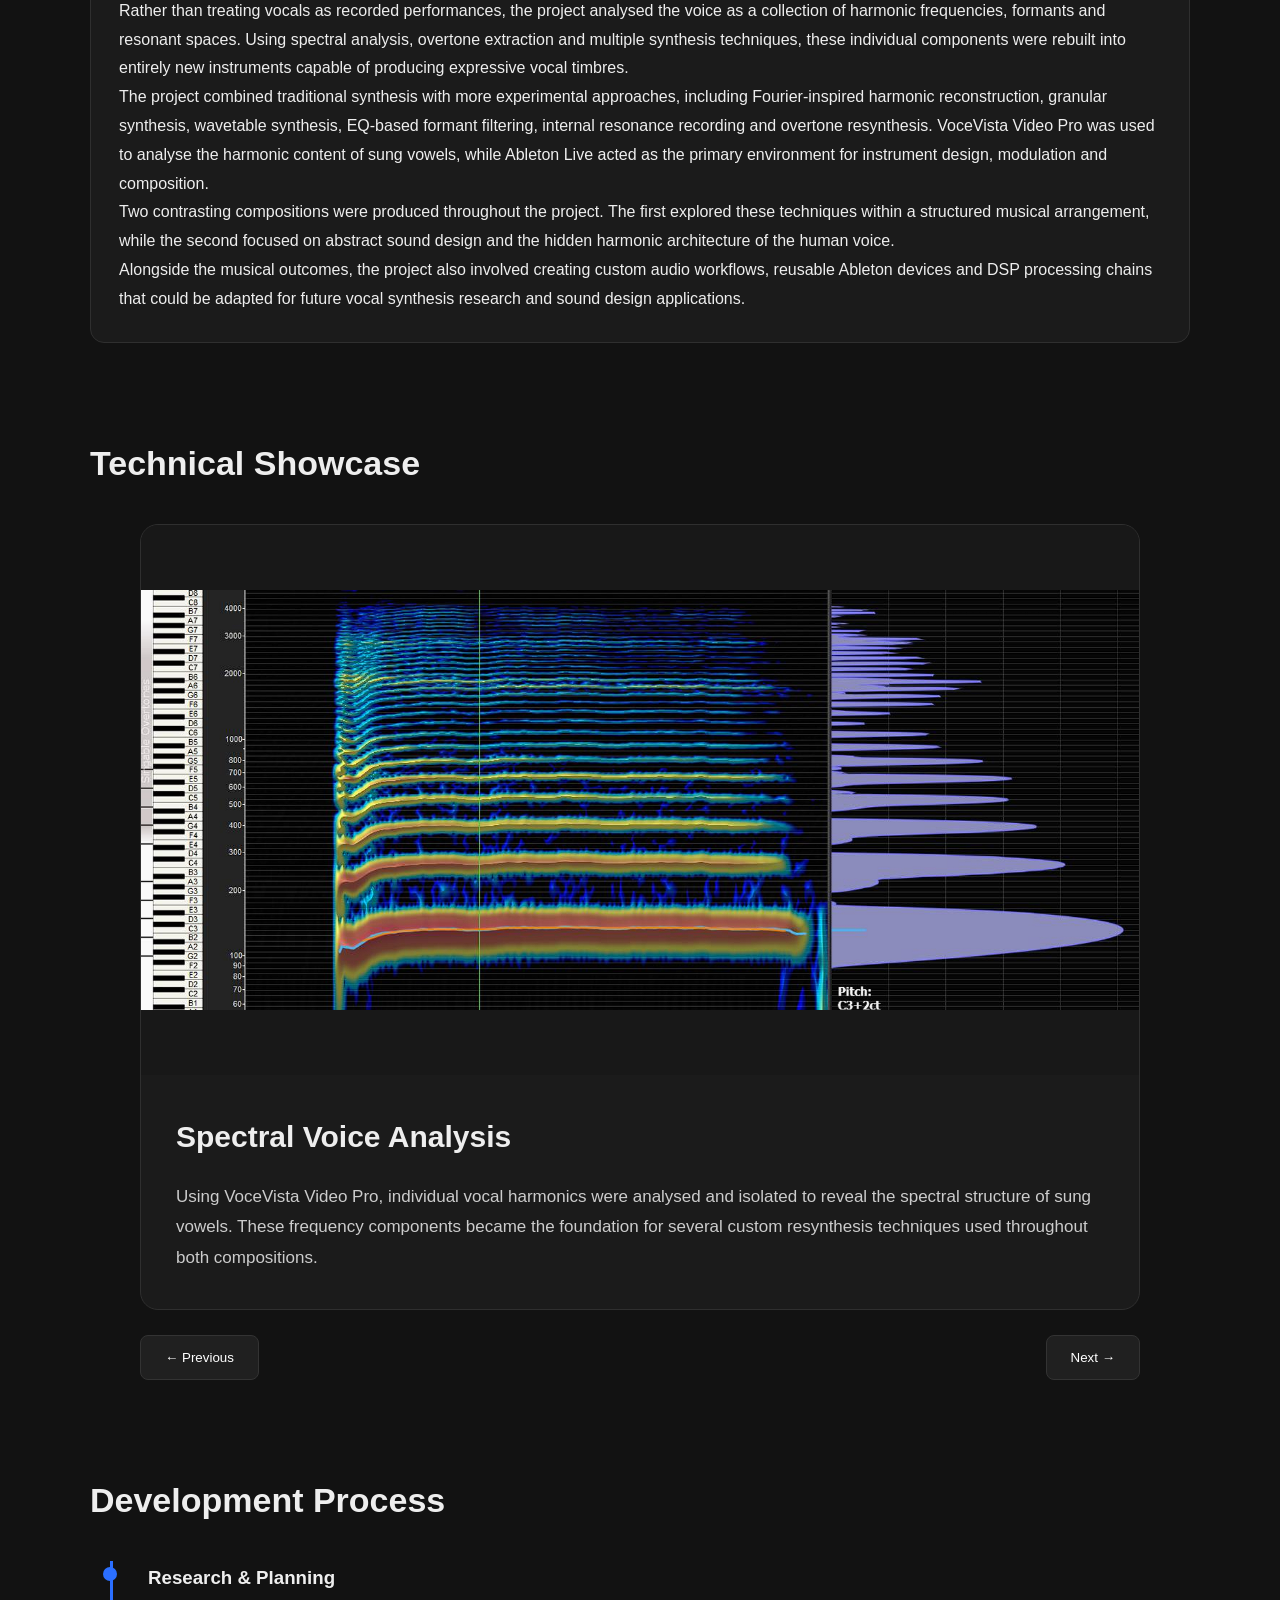
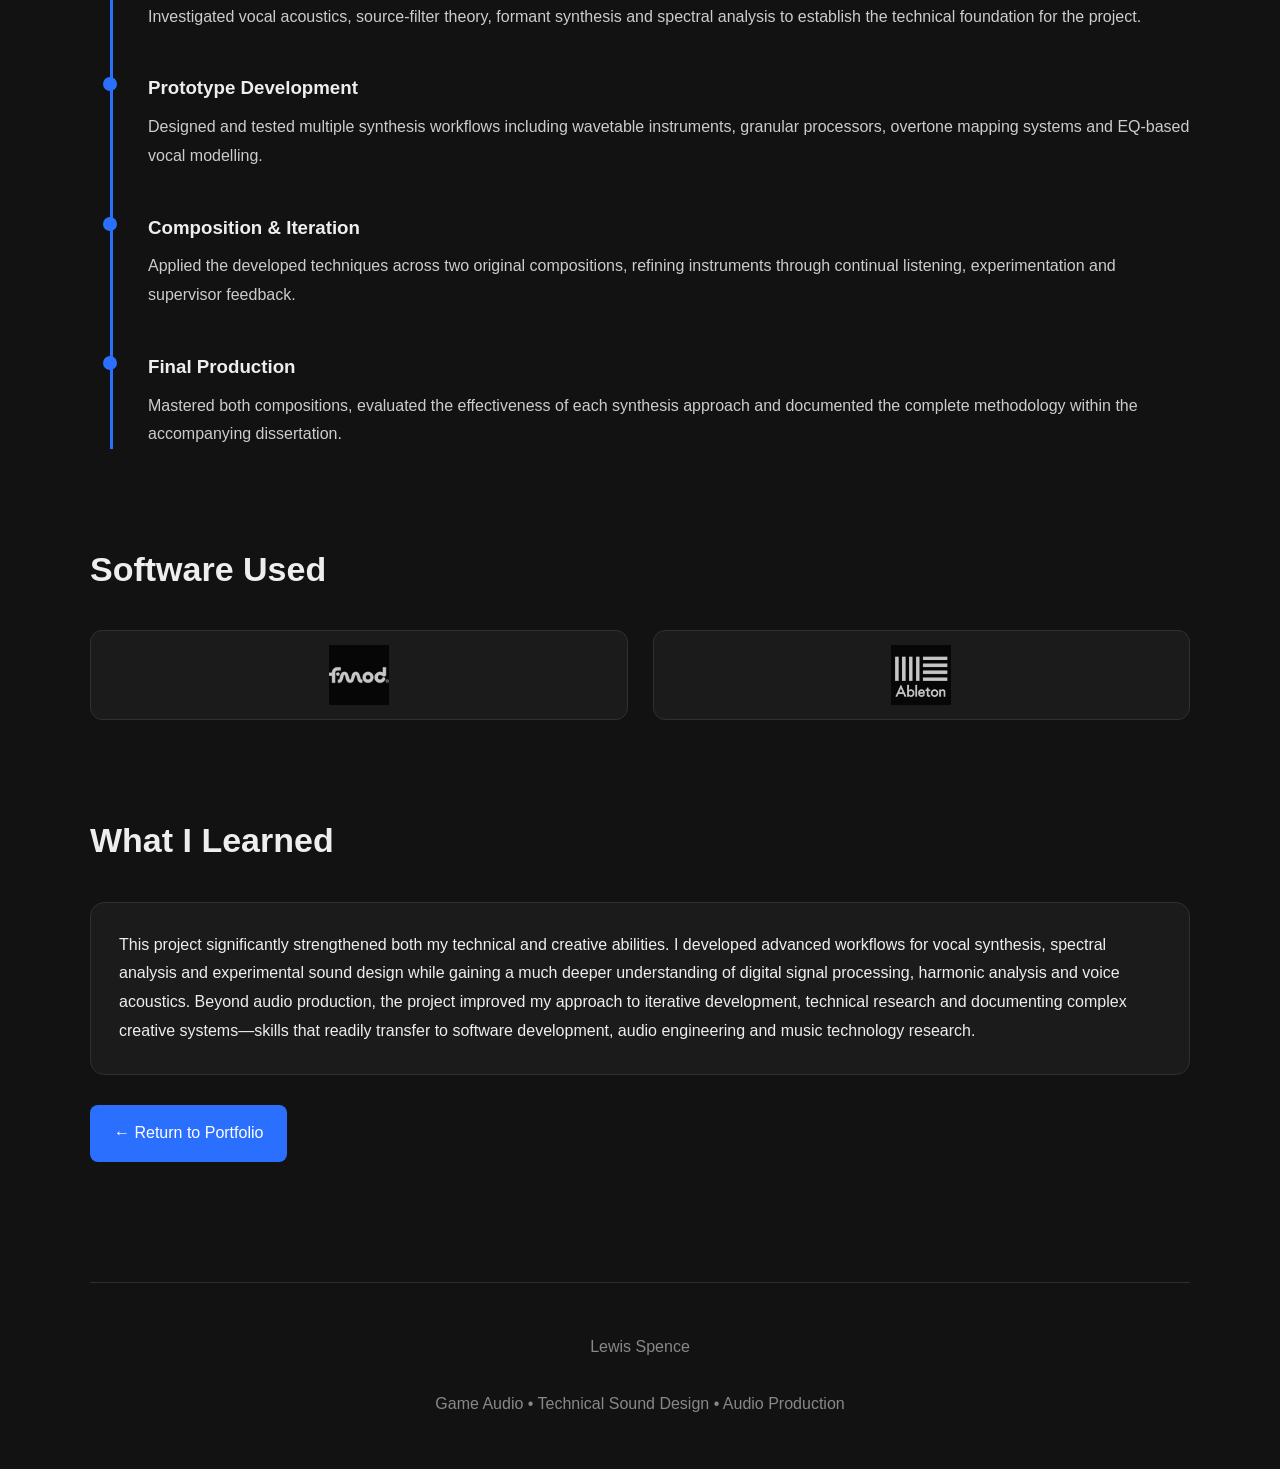
<file: vox-project.html>
<!DOCTYPE html>
<html lang="en">

<head>

<meta charset="UTF-8">

<meta name="viewport" content="width=device-width, initial-scale=1.0">

<title>Vocal Synthesis | Lewis Spence</title>

<link rel="stylesheet" href="style.css">

</head>

<body>

<div class="container">

<header>

<div class="hero">

<h1>Experimental Vocal Synthesis</h1>

<p class="subtitle">

Digital Signal Processing • Spectral Audio Analysis • Formant Modelling

</p>

<p>

<strong> Creating synthetic vocal instruments through spectral analysis, granular processing, formant modelling and custom audio workflows. </strong> </p>

<p> </p>
    
<p> This final-year Music Technology dissertation explores how the human voice can be analysed, reconstructed and transformed using modern synthesis techniques. Across two original compositions, I developed a collection of experimental instruments and processing methods using Ableton Live, Max for Live, VoceVista Video Pro and custom DSP tools to investigate new approaches to vocal sound design.</p>
</div>
</header>
    
<section>
<div class="video">

<iframe
    width="100%"
    height="500"
    src="https://www.youtube.com/embed/MmexqIPhSrg"
    title="Vocal Synthesis Experiment"
    frameborder="0"
    allow="accelerometer; autoplay; clipboard-write; encrypted-media; gyroscope; picture-in-picture; web-share"
    allowfullscreen>
</iframe>

<h3>Project Exhibition</h3>

<p>

This demonstration showcases both finished compositions alongside the development process behind them. It walks through the creation of custom vocal instruments, spectral analysis in VoceVista, granular synthesis workflows, formant modelling, internal resonance recording techniques and the compositional process used to transform these experiments into complete pieces of music.

</p>

</div>

</section>


<section>

<h2>About the Project</h2>

<div class="card">

<p>

For my undergraduate dissertation, I investigated how the human voice could be reconstructed using synthesis rather than conventional vocal recording techniques.</p>

<p> </p>
    
<p>Rather than treating vocals as recorded performances, the project analysed the voice as a collection of harmonic frequencies, formants and resonant spaces. Using spectral analysis, overtone extraction and multiple synthesis techniques, these individual components were rebuilt into entirely new instruments capable of producing expressive vocal timbres.</p>

<p> </p>
    
<p>The project combined traditional synthesis with more experimental approaches, including Fourier-inspired harmonic reconstruction, granular synthesis, wavetable synthesis, EQ-based formant filtering, internal resonance recording and overtone resynthesis. VoceVista Video Pro was used to analyse the harmonic content of sung vowels, while Ableton Live acted as the primary environment for instrument design, modulation and composition.</p>

<p> </p>
    
<p>Two contrasting compositions were produced throughout the project. The first explored these techniques within a structured musical arrangement, while the second focused on abstract sound design and the hidden harmonic architecture of the human voice.</p>

<p> </p>
    
<p>Alongside the musical outcomes, the project also involved creating custom audio workflows, reusable Ableton devices and DSP processing chains that could be adapted for future vocal synthesis research and sound design applications.

</p>
    
</div>

</section>


<section>

<h2>Technical Showcase</h2>

<div class="feature-showcase">

<div class="feature">

<div class="feature-image-wrapper">

<img id="feature-image" src="" alt="">

</div>

<div class="feature-content">

<h3 id="feature-title"></h3>

<p id="feature-description"></p>

<div id="carousel-dots"></div>

</div>

</div>

<div class="feature-buttons">

<button id="previous-button" class="carousel-button">

← Previous

</button>

<button id="next-button" class="carousel-button">

Next →

</button>

</div>

</div>

</section>


<section>

<h2>Development Process</h2>

<div class="timeline">

<div class="timeline-item">

<h3>Research & Planning</h3>

<p>

Investigated vocal acoustics, source-filter theory, formant synthesis and spectral analysis to establish the technical foundation for the project.

</p>

</div>

<div class="timeline-item">

<h3>Prototype Development</h3>

<p>

Designed and tested multiple synthesis workflows including wavetable instruments, granular processors, overtone mapping systems and EQ-based vocal modelling.

</p>

</div>

<div class="timeline-item">

<h3>Composition & Iteration</h3>

<p>

Applied the developed techniques across two original compositions, refining instruments through continual listening, experimentation and supervisor feedback.

</p>

</div>

<div class="timeline-item">

<h3>Final Production</h3>

<p>

Mastered both compositions, evaluated the effectiveness of each synthesis approach and documented the complete methodology within the accompanying dissertation.

</p>

</div>

</div>

</section>


<section>

<h2>Software Used</h2>

<div class="skills">

<div class="skill"><img src="images/fmod.png" alt="FMOD"></div>

<div class="skill"><img src="images/ableton.jpg" alt="Ableton"></div>

</div>

</section>


<section>

<h2>What I Learned</h2>

<div class="card">

<p>

This project significantly strengthened both my technical and creative abilities. I developed advanced workflows for vocal synthesis, spectral analysis and experimental sound design while gaining a much deeper understanding of digital signal processing, harmonic analysis and voice acoustics. Beyond audio production, the project improved my approach to iterative development, technical research and documenting complex creative systems—skills that readily transfer to software development, audio engineering and music technology research.

</p>

</div>

<a class="button" href="index.html">

← Return to Portfolio

</a>

</section>


<footer>

Lewis Spence

<br><br>

Game Audio • Technical Sound Design • Audio Production

</footer>

</div>


<script>

const slides = [

{

title:"Spectral Voice Analysis",

image:"images/VOX VVP.png",

description:"Using VoceVista Video Pro, individual vocal harmonics were analysed and isolated to reveal the spectral structure of sung vowels. These frequency components became the foundation for several custom resynthesis techniques used throughout both compositions."

},

{

title:"Custom Vocal Instruments",

image:"images/VOX Custom inst.png",

description:"Multiple custom instruments were developed inside Ableton Live using Wavetable, Granulator II, EQ Eight and Vocoder. Automation, modulation matrices and formant scanning were combined to create playable vocal instruments driven entirely from MIDI."

},

{

title:"Granular Voice Reconstruction",

image:"images/VOX Granul.png",

description:"Continuous vowel recordings and isolated overtone streams were transformed into evolving granular instruments capable of producing ambient textures, melodic leads and experimental vocal soundscapes through dynamic grain manipulation."

},

{

title:"Composition & Arrangement",

image:"images/VOX Composition.png",

description:"Experimental synthesis techniques were integrated into two complete compositions. Individual vocal processes were layered, automated and arranged to demonstrate how technical sound design methods could be applied within coherent musical works."

}

];

</script>

<script src="script.js"></script>

</body>

</html>
</file>
<file: style.css>
/* ==========================================================
   LEWIS SPENCE PORTFOLIO
   Global Stylesheet
========================================================== */

*{
    margin:0;
    padding:0;
    box-sizing:border-box;
}

html{
    scroll-behavior:smooth;
}

body{

    background:#121212;

    color:#eeeeee;

    font-family:
    "Segoe UI",
    Arial,
    Helvetica,
    sans-serif;

    line-height:1.8;

}

.container{

    width:min(1100px,92%);
    margin:auto;

}

/* ==========================================================
   HERO
========================================================== */

header{

    padding:90px 0 70px;

}

.hero{

    max-width:850px;

}

.hero h1{

    font-size:52px;

    margin-bottom:15px;

}

.subtitle{

    font-size:22px;

    color:#8ea8ff;

    margin-bottom:25px;

}

.hero p{

    color:#cfcfcf;

    font-size:18px;

}

/* ==========================================================
   HEADINGS
========================================================== */

section{

    margin:90px 0;

}

section h2{

    font-size:34px;

    margin-bottom:30px;

}

/* ==========================================================
   BUTTONS
========================================================== */

.button{

    display:inline-block;

    margin-top:30px;

    padding:14px 24px;

    background:#2b6fff;

    color:white;

    text-decoration:none;

    border-radius:8px;

    transition:.25s;

}

.button:hover{

    background:#4c84ff;

    transform:translateY(-2px);

}

/* ==========================================================
   CARDS
========================================================== */

.card{

    background:#1b1b1b;

    border:1px solid #2f2f2f;

    border-radius:14px;

    padding:28px;

}

.grid{

    display:grid;

    grid-template-columns:
    repeat(auto-fit,minmax(270px,1fr));

    gap:25px;

}

/* ===========================================
FEATURE SHOWCASE
=========================================== */

.feature-showcase{

max-width:1000px;

margin:auto;

}

.feature{

background:#1b1b1b;

border:1px solid #2f2f2f;

border-radius:18px;

overflow:hidden;

}

.feature-image-wrapper{

background:#181818;

}

.feature img{

width:100%;

height:550px;

object-fit:contain;
   
background:#181818;
   
display:block;

cursor:pointer;

transition:opacity .25s ease;

}

.feature-content{

padding:35px;

}

.feature-content h3{

font-size:30px;

margin-bottom:18px;

transition:opacity .25s ease;

}

.feature-content p{

font-size:17px;

color:#cccccc;

transition:opacity .25s ease;

}

.feature-buttons{

margin-top:25px;

display:flex;

justify-content:space-between;

}

.carousel-button{

padding:14px 24px;

background:#202020;

border:1px solid #333;

border-radius:8px;

color:white;

cursor:pointer;

transition:.25s;

}

.carousel-button:hover{

background:#2b6fff;

border-color:#2b6fff;

}

/* ==========================================================
   VIDEO
========================================================== */

.video{

    background:#1b1b1b;

    border:1px solid #303030;

    border-radius:14px;

    padding:30px;

}

.video h3{

    margin-bottom:15px;

    font-size:28px;

}

.video p{

    color:#c8c8c8;

    margin-top:20px;

}

video{

    width:100%;

    border-radius:12px;

    background:black;

}

/* ==========================================================
   TIMELINE
========================================================== */

.timeline{

    border-left:3px solid #2b6fff;

    margin-left:20px;

    padding-left:35px;

}

.timeline-item{

    position:relative;

    margin-bottom:40px;

}

.timeline-item::before{

    content:"";

    position:absolute;

    left:-45px;

    top:6px;

    width:14px;

    height:14px;

    border-radius:50%;

    background:#2b6fff;

}

.timeline-item h3{

    margin-bottom:8px;

}

.timeline-item p{

    color:#cccccc;

}

/* ==========================================================
   SOFTWARE WALL
========================================================== */

.skills{

    display:grid;

    grid-template-columns:
    repeat(auto-fit,minmax(100px,1fr));

    gap:25px;

}

.skill{

    height:90px;

    display:flex;

    justify-content:center;

    align-items:center;

    background:#1b1b1b;

    border:1px solid #303030;

    border-radius:12px;

    transition:.25s;

}

.skill:hover{

    transform:translateY(-4px);

    border-color:#2b6fff;

    background:#202020;

}

.skill img{

    width:60px;

    height:60px;

    object-fit:contain;

    filter:grayscale(100%);

    opacity:.75;

    transition:.25s;

}

.skill:hover img{

    filter:none;

    opacity:1;

    transform:scale(1.08);

}

/* ==========================================================
   PROJECT GRID (Homepage)
========================================================== */

.projects{

    display:grid;

    grid-template-columns:
    repeat(auto-fit,minmax(320px,1fr));

    gap:30px;

}

.project{

    background:#1b1b1b;

    border:1px solid #303030;

    border-radius:14px;

    padding:28px;

    transition:.25s;

}

.project:hover{

    border-color:#2b6fff;

    transform:translateY(-5px);

}

.project h3{

    margin-bottom:15px;

}

.project p{

    color:#cccccc;

}

.project a{

    display:inline-block;

    margin-top:20px;

    color:#6da5ff;

    text-decoration:none;

}

.project a:hover{

    text-decoration:underline;

}

/* ==========================================================
   FOOTER
========================================================== */

footer{

    margin-top:120px;

    padding:50px 0;

    border-top:1px solid #2d2d2d;

    text-align:center;

    color:#888;

}

/* ==========================================================
   RESPONSIVE
========================================================== */

@media(max-width:850px){

.hero h1{

font-size:42px;

}

.subtitle{

font-size:18px;

}

.carousel{

flex-direction:column;

}

.arrow{

width:100%;

border-radius:8px;

}

.timeline{

margin-left:10px;

padding-left:25px;

}

.timeline-item::before{

left:-35px;

}

}

@media(max-width:600px){

.hero h1{

font-size:34px;

}

section h2{

font-size:28px;

}

.feature{

padding:20px;

}

.card{

padding:20px;

}

}

.video iframe{

    width:100%;

    aspect-ratio:16/9;

    border:none;

    border-radius:12px;

    display:block;

}
</file>
